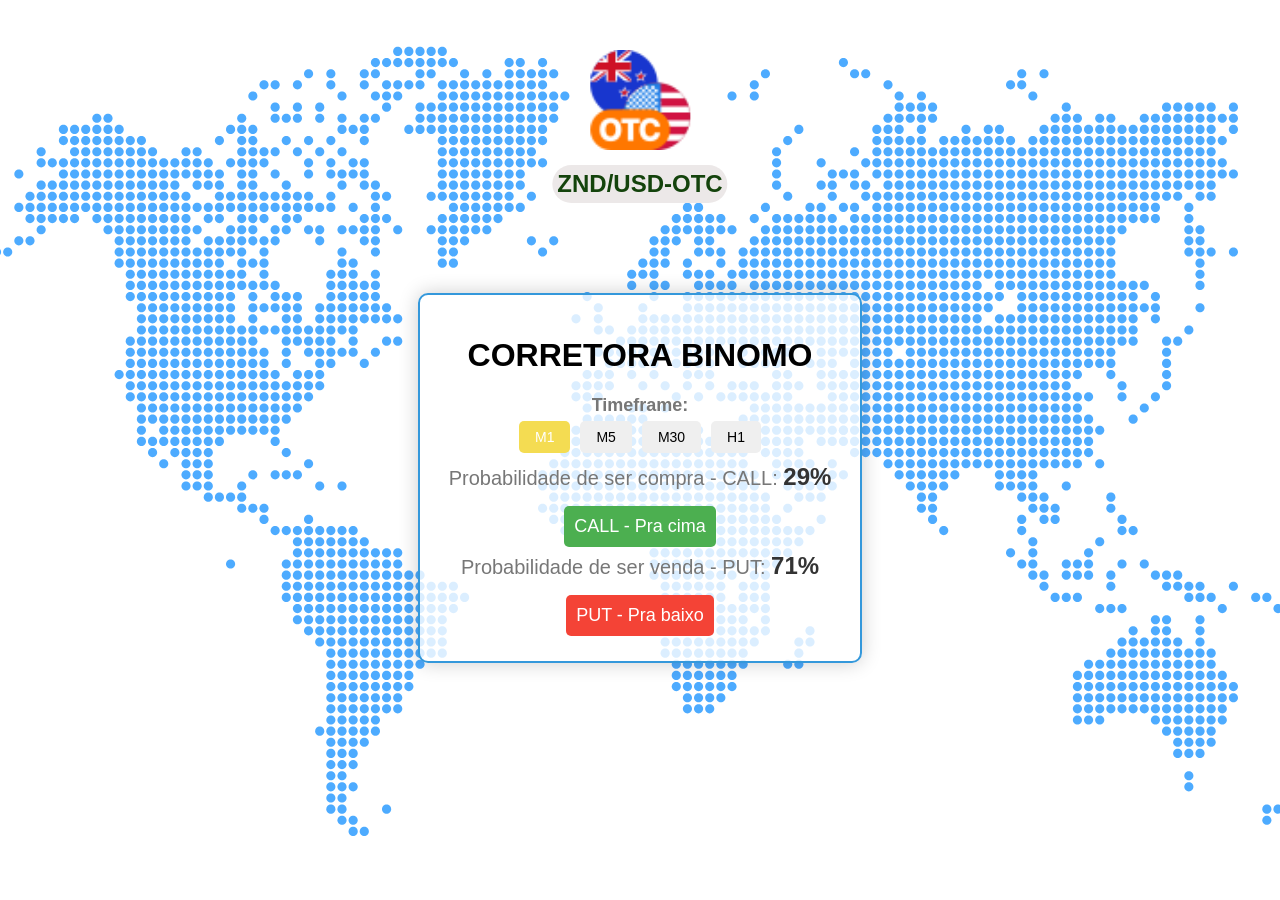
<file: binomo.html>
<!DOCTYPE html>
<html lang="en">
<head>

    <audio id="audioPlayer" style="display: none">
        <source src="binomo.mp3" type="audio/mp3">
        Seu navegador não suporta o elemento de áudio.
    </audio>

    <audio id="attentionAudio" style="display: none">
        <source src="atencao.mp3" type="audio/mp3">
        Seu navegador não suporta o elemento de áudio.
    </audio>


    <!-- Script para reproduzir o áudio ao carregar a página -->
    <script>
        window.addEventListener('DOMContentLoaded', function () {
            var audioPlayer = document.getElementById('audioPlayer');
            audioPlayer.play();
        });
    </script>
    <meta charset="UTF-8">
    <meta name="viewport" content="width=device-width, initial-scale=1.0">
    <title>BINOMO</title>
    <style>

        body {
            font-family: 'Arial', sans-serif;
            display: flex;
            flex-direction: column;
            align-items: center;
            justify-content: center;
            height: 100vh;
            margin: 0;
            background: url('worldmap.svg') center center no-repeat;
            background-size: cover;
            position: relative;
        }
        
        #info-container {
            position: absolute;
            top: 50px; /* Ajustado para cima */
            left: 50%;
            transform: translateX(-50%);
            text-align: center;
            color: #fff;
            font-size: 18px;
        }

        #info-container span {
            font-weight: bold;
            color: #f39c12;
        }

        #indicator {
            width: 400px;
            padding: 20px;
            background-color: rgba(255, 255, 255, 0.8);
            border-radius: 10px;
            box-shadow: 0 0 20px rgba(0, 0, 0, 0.2);
            text-align: center;
            margin-top: 20px;
            position: relative;
            overflow: hidden;
            border: 2px solid #3498db;
        }

        .border-animation {
            position: absolute;
            width: 0;
            height: 0;
            border: 2px solid transparent;
            animation: borderAnimate 2s infinite linear;
        }

        @keyframes borderAnimate {
            0% {
                border-color: #7fee35;
                top: -2px;
                left: -2px;
            }
            25% {
                border-color: #e74c3c;
                top: -2px;
                left: 100%;
            }
            50% {
                border-color: #7fee35;
                top: 100%;
                left: 100%;
            }
            75% {
                border-color: #e74c3c;
                top: 100%;
                left: -2px;
            }
            100% {
                border-color: #3498db;
                top: -2px;
                left: -2px;
            }
        }

        #asset-image {
            width: 100px; /* Ajuste o tamanho da imagem conforme necessário */
            height: 100px; /* Ajuste o tamanho da imagem conforme necessário */
            margin-bottom: 10px;
        }

        #asset-name-container {
            background-color: rgb(236, 232, 232); /* Plano de fundo branco */
            padding: 5px; /* Espaçamento interno */
            border-radius: 35px; /* Borda arredondada */
            margin-bottom: 40px; /* Espaçamento inferior */
        }

        #asset-name {
            font-size: 24px;
            font-weight: bold;
            color: #14430c; /* Cor do nome do ativo */
        }

        #timeframe-container {
            margin-top: 10px;
            margin-bottom: 10px;
        }

        #timeframe-title {
            font-size: 18px;
            font-weight: bold;
            color: #777;
            margin-bottom: 5px;
        }

        #timeframe-buttons {
            display: flex;
            justify-content: center;
        }

        .timeframe-btn {
            padding: 8px 16px;
            margin: 0 5px;
            font-size: 14px;
            cursor: pointer;
            border: none;
            border-radius: 5px;
            transition: background-color 0.3s ease;
        }

        .timeframe-btn:hover {
            background-color: #d1df0e;
            color: white;
        }

        .selected-timeframe {
            background-color: #f4dc52;
            color: white;
        }

        #buy-chance, #sell-chance {
            font-size: 20px;
            margin-bottom: 10px;
            color: #777;
        }

        #buy-percentage, #sell-percentage {
            font-size: 24px;
            font-weight: bold;
            color: #333;
        }

        #buy-btn, #sell-btn {
            padding: 10px;
            margin: 5px;
            font-size: 18px;
            cursor: pointer;
            border: none;
            border-radius: 5px;
            transition: background-color 0.3s ease;
        }

        #buy-btn {
            background-color: #4caf50;
            color: white;
        }

        #buy-btn:hover {
            background-color: #45a049;
        }

        #sell-btn {
            background-color: #f44336;
            color: white;
        }

        #sell-btn:hover {
            background-color: #d32f2f;
        }
    </style>
</head>
<body>  
    <br> <!-- Adiciona uma quebra de linha -->
    <br> <!-- Adiciona uma quebra de linha -->
    <div id="info-container">
        <div id="asset-image-container"><img id="asset-image" src="" alt="Asset Image"></div>
        <div id="asset-name-container"><div id="asset-name"></div></div>
        <br> <!-- Adiciona uma quebra de linha -->
        <br> <!-- Adiciona uma quebra de linha -->
    </div>
    <div id="indicator">
        <div class="border-animation"></div>
        <div id="timeframe-container">
            <h1>CORRETORA BINOMO</h1>
            <div id="timeframe-title">Timeframe:</div>
            <div id="timeframe-buttons">
                <button class="timeframe-btn selected-timeframe" onclick="changeTimeframe('M1')">M1</button>
                <button class="timeframe-btn" onclick="changeTimeframe('M5')">M5</button>
                <button class="timeframe-btn" onclick="changeTimeframe('M30')">M30</button>
                <button class="timeframe-btn" onclick="changeTimeframe('H1')">H1</button>
            </div>
        </div>
        <div id="buy-chance">Probabilidade de ser compra - CALL: <span id="buy-percentage">70%</span></div>
        <button id="buy-btn">CALL - Pra cima</button>
        <div id="sell-chance">Probabilidade de ser venda - PUT: <span id="sell-percentage">30%</span></div>
        <button id="sell-btn">PUT - Pra baixo</button>
    </div>
       
    <script>
        function shouldShowOTC() {
            var currentTime = new Date();
            var dayOfWeek = currentTime.getDay(); // 0 é Domingo, 6 é Sábado
            var currentHour = currentTime.getHours();

            return (dayOfWeek >= 1 && dayOfWeek <= 5 && ((currentHour >= 16 && currentHour <= 23) || (currentHour >= 0 && currentHour < 2))) || dayOfWeek === 0 || dayOfWeek === 6;
        }

        function getRandomAsset() {
            const assets = ["EUR/GBP", "EUR/USD", "GBP/JPY","USD/JPY","AUD/CAD","ZND/USD","GBP/USD","USD/CHF","EUR/JPY"];
            const randomIndex = Math.floor(Math.random() * assets.length);
            return assets[randomIndex];
        }

        function updateAsset() {
            function changeAsset() {
                const currentAsset = shouldShowOTC() ? getRandomAsset() + "-OTC" : getRandomAsset();

                // Obtém o nome da imagem a partir do nome do ativo
                const assetImageName = currentAsset.replace("/", "") + ".png";

                // Define o caminho da imagem
                const assetImagePath = assetImageName;

                // Atualiza a imagem do ativo
                document.getElementById('asset-image').src = assetImagePath;

                // Atualiza o nome do ativo
                document.getElementById('asset-name').innerText = currentAsset;

                setTimeout(changeAsset, 31000); // Muda o par de moedas a cada 30 segundos
            }

            changeAsset();
        }

        function updateData() {
            const buyPercentage = Math.floor(Math.random() * 100);
            const sellPercentage = 100 - buyPercentage;

            document.getElementById('buy-percentage').innerText = `${buyPercentage}%`;
            document.getElementById('sell-percentage').innerText = `${sellPercentage}%`;

            // Adiciona a verificação se a porcentagem é maior ou igual a 90%
            if (buyPercentage >= 90 || sellPercentage >= 90) {
                var audioPlayer = document.getElementById('audioPlayer');
                audioPlayer.play();
            }

            setTimeout(updateData, 31000); // Atualiza as porcentagens a cada 31 segundos
        }
        
        function updateData() {
            const buyPercentage = Math.floor(Math.random() * 100);
            const sellPercentage = 100 - buyPercentage;

            document.getElementById('buy-percentage').innerText = `${buyPercentage}%`;
            document.getElementById('sell-percentage').innerText = `${sellPercentage}%`;

            setTimeout(updateData, 31000); // Atualiza as porcentagens a cada 10 segundos
        }

        function showNotification(selectedTimeframe) {
            if (!("Notification" in window)) {
                alert("Este navegador não suporta notificações desktop");
            } else if (Notification.permission === "granted") {
                const notification = new Notification(`Você selecionou sinais para ${selectedTimeframe}.`);
            } else if (Notification.permission !== "denied") {
                Notification.requestPermission().then(permission => {
                    if (permission === "granted") {
                        const notification = new Notification(`Você selecionou sinais para ${selectedTimeframe}.`);
                    }
                });
            }
        }

            

            function changeTimeframe(timeframe) {
            // Adiciona ou remove a classe de seleção ao botão do timeframe escolhido
            const selectedBtn = document.querySelector(`.timeframe-btn[data-timeframe="${timeframe}"]`);
            if (selectedBtn) {
                selectedBtn.classList.toggle('selected-timeframe');
            }

            // Atualiza o timeframe no texto
            document.getElementById('selected-timeframe').innerText = timeframe;

            // Exibe a notificação
            showNotification(timeframe);
        }
            updateData();
            updateAsset();

            document.getElementById('buy-btn').addEventListener('click', () => {
    window.location.href = 'https://binomo.com/pt-pt';
});

document.getElementById('sell-btn').addEventListener('click', () => {
    window.location.href = 'https://binomo.com/pt-pt';
});
    </script>
</body>
</html>
</file>
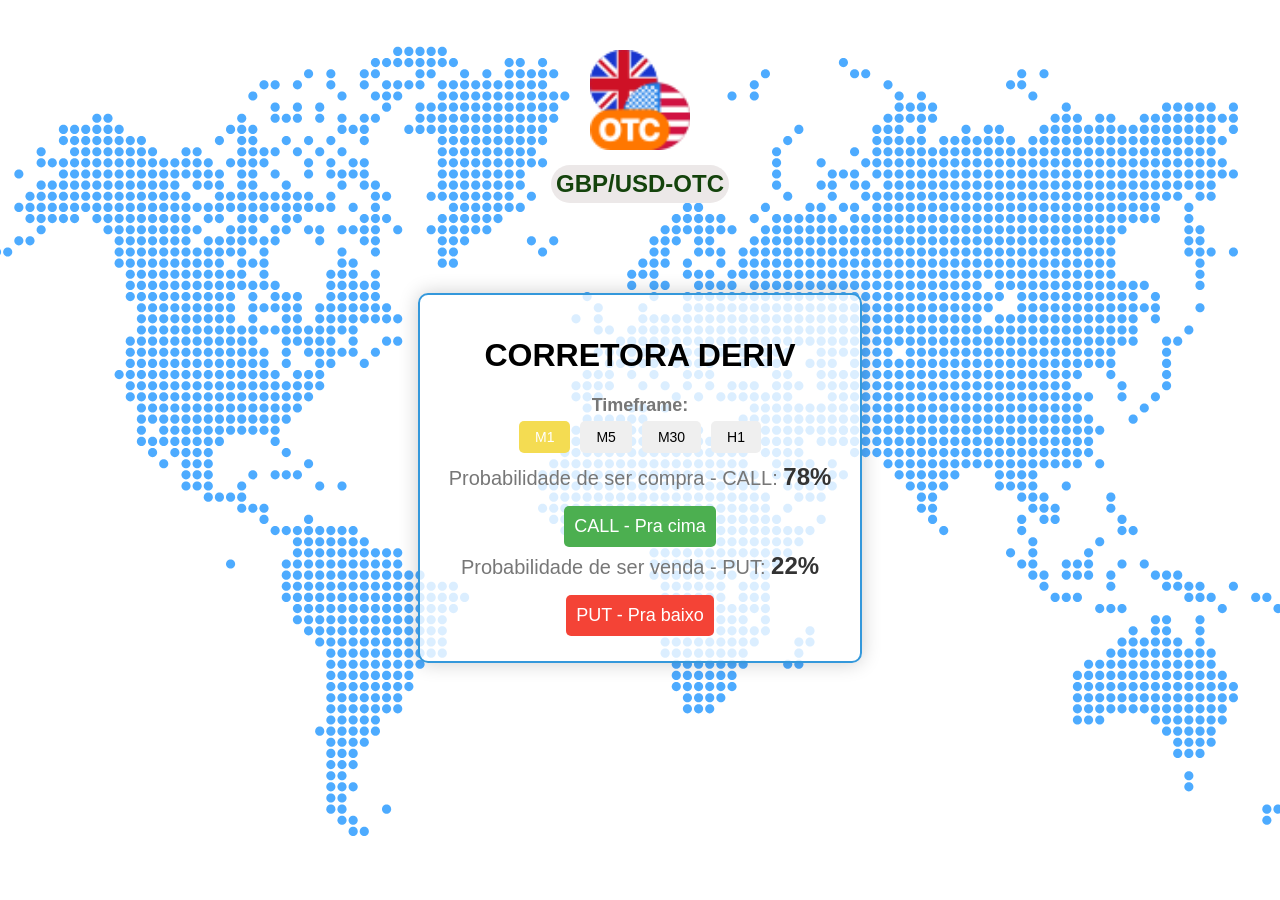
<file: deriv.html>
<!DOCTYPE html>
<html lang="en">
<head>

    <audio id="audioPlayer" style="display: none">
        <source src="deriv.mp3" type="audio/mp3">
        Seu navegador não suporta o elemento de áudio.
    </audio>

    <audio id="attentionAudio" style="display: none">
        <source src="atencao.mp3" type="audio/mp3">
        Seu navegador não suporta o elemento de áudio.
    </audio>


    <!-- Script para reproduzir o áudio ao carregar a página -->
    <script>
        window.addEventListener('DOMContentLoaded', function () {
            var audioPlayer = document.getElementById('audioPlayer');
            audioPlayer.play();
        });
    </script>
    <meta charset="UTF-8">
    <meta name="viewport" content="width=device-width, initial-scale=1.0">
    <title>DERIV</title>
    <style>

        body {
            font-family: 'Arial', sans-serif;
            display: flex;
            flex-direction: column;
            align-items: center;
            justify-content: center;
            height: 100vh;
            margin: 0;
            background: url('worldmap.svg') center center no-repeat;
            background-size: cover;
            position: relative;
        }
        
        #info-container {
            position: absolute;
            top: 50px; /* Ajustado para cima */
            left: 50%;
            transform: translateX(-50%);
            text-align: center;
            color: #fff;
            font-size: 18px;
        }

        #info-container span {
            font-weight: bold;
            color: #f39c12;
        }

        #indicator {
            width: 400px;
            padding: 20px;
            background-color: rgba(255, 255, 255, 0.8);
            border-radius: 10px;
            box-shadow: 0 0 20px rgba(0, 0, 0, 0.2);
            text-align: center;
            margin-top: 20px;
            position: relative;
            overflow: hidden;
            border: 2px solid #3498db;
        }

        .border-animation {
            position: absolute;
            width: 0;
            height: 0;
            border: 2px solid transparent;
            animation: borderAnimate 2s infinite linear;
        }

        @keyframes borderAnimate {
            0% {
                border-color: #7fee35;
                top: -2px;
                left: -2px;
            }
            25% {
                border-color: #e74c3c;
                top: -2px;
                left: 100%;
            }
            50% {
                border-color: #7fee35;
                top: 100%;
                left: 100%;
            }
            75% {
                border-color: #e74c3c;
                top: 100%;
                left: -2px;
            }
            100% {
                border-color: #3498db;
                top: -2px;
                left: -2px;
            }
        }

        #asset-image {
            width: 100px; /* Ajuste o tamanho da imagem conforme necessário */
            height: 100px; /* Ajuste o tamanho da imagem conforme necessário */
            margin-bottom: 10px;
        }

        #asset-name-container {
            background-color: rgb(236, 232, 232); /* Plano de fundo branco */
            padding: 5px; /* Espaçamento interno */
            border-radius: 35px; /* Borda arredondada */
            margin-bottom: 40px; /* Espaçamento inferior */
        }

        #asset-name {
            font-size: 24px;
            font-weight: bold;
            color: #14430c; /* Cor do nome do ativo */
        }

        #timeframe-container {
            margin-top: 10px;
            margin-bottom: 10px;
        }

        #timeframe-title {
            font-size: 18px;
            font-weight: bold;
            color: #777;
            margin-bottom: 5px;
        }

        #timeframe-buttons {
            display: flex;
            justify-content: center;
        }

        .timeframe-btn {
            padding: 8px 16px;
            margin: 0 5px;
            font-size: 14px;
            cursor: pointer;
            border: none;
            border-radius: 5px;
            transition: background-color 0.3s ease;
        }

        .timeframe-btn:hover {
            background-color: #d1df0e;
            color: white;
        }

        .selected-timeframe {
            background-color: #f4dc52;
            color: white;
        }

        #buy-chance, #sell-chance {
            font-size: 20px;
            margin-bottom: 10px;
            color: #777;
        }

        #buy-percentage, #sell-percentage {
            font-size: 24px;
            font-weight: bold;
            color: #333;
        }

        #buy-btn, #sell-btn {
            padding: 10px;
            margin: 5px;
            font-size: 18px;
            cursor: pointer;
            border: none;
            border-radius: 5px;
            transition: background-color 0.3s ease;
        }

        #buy-btn {
            background-color: #4caf50;
            color: white;
        }

        #buy-btn:hover {
            background-color: #45a049;
        }

        #sell-btn {
            background-color: #f44336;
            color: white;
        }

        #sell-btn:hover {
            background-color: #d32f2f;
        }
    </style>
</head>
<body>  
    <br> <!-- Adiciona uma quebra de linha -->
    <br> <!-- Adiciona uma quebra de linha -->
    <div id="info-container">
        <div id="asset-image-container"><img id="asset-image" src="" alt="Asset Image"></div>
        <div id="asset-name-container"><div id="asset-name"></div></div>
        <br> <!-- Adiciona uma quebra de linha -->
        <br> <!-- Adiciona uma quebra de linha -->
    </div>
    <div id="indicator">
        <div class="border-animation"></div>
        <div id="timeframe-container">
            <h1>CORRETORA DERIV</h1>
            <div id="timeframe-title">Timeframe:</div>
            <div id="timeframe-buttons">
                <button class="timeframe-btn selected-timeframe" onclick="changeTimeframe('M1')">M1</button>
                <button class="timeframe-btn" onclick="changeTimeframe('M5')">M5</button>
                <button class="timeframe-btn" onclick="changeTimeframe('M30')">M30</button>
                <button class="timeframe-btn" onclick="changeTimeframe('H1')">H1</button>
            </div>
        </div>
        <div id="buy-chance">Probabilidade de ser compra - CALL: <span id="buy-percentage">70%</span></div>
        <button id="buy-btn">CALL - Pra cima</button>
        <div id="sell-chance">Probabilidade de ser venda - PUT: <span id="sell-percentage">30%</span></div>
        <button id="sell-btn">PUT - Pra baixo</button>
    </div>
       
    <script>
        function shouldShowOTC() {
            var currentTime = new Date();
            var dayOfWeek = currentTime.getDay(); // 0 é Domingo, 6 é Sábado
            var currentHour = currentTime.getHours();

            return (dayOfWeek >= 1 && dayOfWeek <= 5 && ((currentHour >= 16 && currentHour <= 23) || (currentHour >= 0 && currentHour < 2))) || dayOfWeek === 0 || dayOfWeek === 6;
        }

        function getRandomAsset() {
            const assets = ["EUR/GBP", "EUR/USD", "GBP/JPY","USD/JPY","AUD/CAD","ZND/USD","GBP/USD","USD/CHF","EUR/JPY"];
            const randomIndex = Math.floor(Math.random() * assets.length);
            return assets[randomIndex];
        }

        function updateAsset() {
            function changeAsset() {
                const currentAsset = shouldShowOTC() ? getRandomAsset() + "-OTC" : getRandomAsset();

                // Obtém o nome da imagem a partir do nome do ativo
                const assetImageName = currentAsset.replace("/", "") + ".png";

                // Define o caminho da imagem
                const assetImagePath = assetImageName;

                // Atualiza a imagem do ativo
                document.getElementById('asset-image').src = assetImagePath;

                // Atualiza o nome do ativo
                document.getElementById('asset-name').innerText = currentAsset;

                setTimeout(changeAsset, 31000); // Muda o par de moedas a cada 30 segundos
            }

            changeAsset();
        }

        function updateData() {
            const buyPercentage = Math.floor(Math.random() * 100);
            const sellPercentage = 100 - buyPercentage;

            document.getElementById('buy-percentage').innerText = `${buyPercentage}%`;
            document.getElementById('sell-percentage').innerText = `${sellPercentage}%`;

            // Adiciona a verificação se a porcentagem é maior ou igual a 90%
            if (buyPercentage >= 90 || sellPercentage >= 90) {
                var audioPlayer = document.getElementById('audioPlayer');
                audioPlayer.play();
            }

            setTimeout(updateData, 31000); // Atualiza as porcentagens a cada 31 segundos
        }
        
        function updateData() {
            const buyPercentage = Math.floor(Math.random() * 100);
            const sellPercentage = 100 - buyPercentage;

            document.getElementById('buy-percentage').innerText = `${buyPercentage}%`;
            document.getElementById('sell-percentage').innerText = `${sellPercentage}%`;

            setTimeout(updateData, 31000); // Atualiza as porcentagens a cada 10 segundos
        }

        function showNotification(selectedTimeframe) {
            if (!("Notification" in window)) {
                alert("Este navegador não suporta notificações desktop");
            } else if (Notification.permission === "granted") {
                const notification = new Notification(`Você selecionou sinais para ${selectedTimeframe}.`);
            } else if (Notification.permission !== "denied") {
                Notification.requestPermission().then(permission => {
                    if (permission === "granted") {
                        const notification = new Notification(`Você selecionou sinais para ${selectedTimeframe}.`);
                    }
                });
            }
        }

            

            function changeTimeframe(timeframe) {
            // Adiciona ou remove a classe de seleção ao botão do timeframe escolhido
            const selectedBtn = document.querySelector(`.timeframe-btn[data-timeframe="${timeframe}"]`);
            if (selectedBtn) {
                selectedBtn.classList.toggle('selected-timeframe');
            }

            // Atualiza o timeframe no texto
            document.getElementById('selected-timeframe').innerText = timeframe;

            // Exibe a notificação
            showNotification(timeframe);
        }
            updateData();
            updateAsset();

            document.getElementById('buy-btn').addEventListener('click', () => {
    window.location.href = 'https://oauth.deriv.com/oauth2/authorize?app_id=16929&l=';
});

document.getElementById('sell-btn').addEventListener('click', () => {
    window.location.href = 'https://oauth.deriv.com/oauth2/authorize?app_id=16929&l=';
});
    </script>
</body>
</html>
</file>
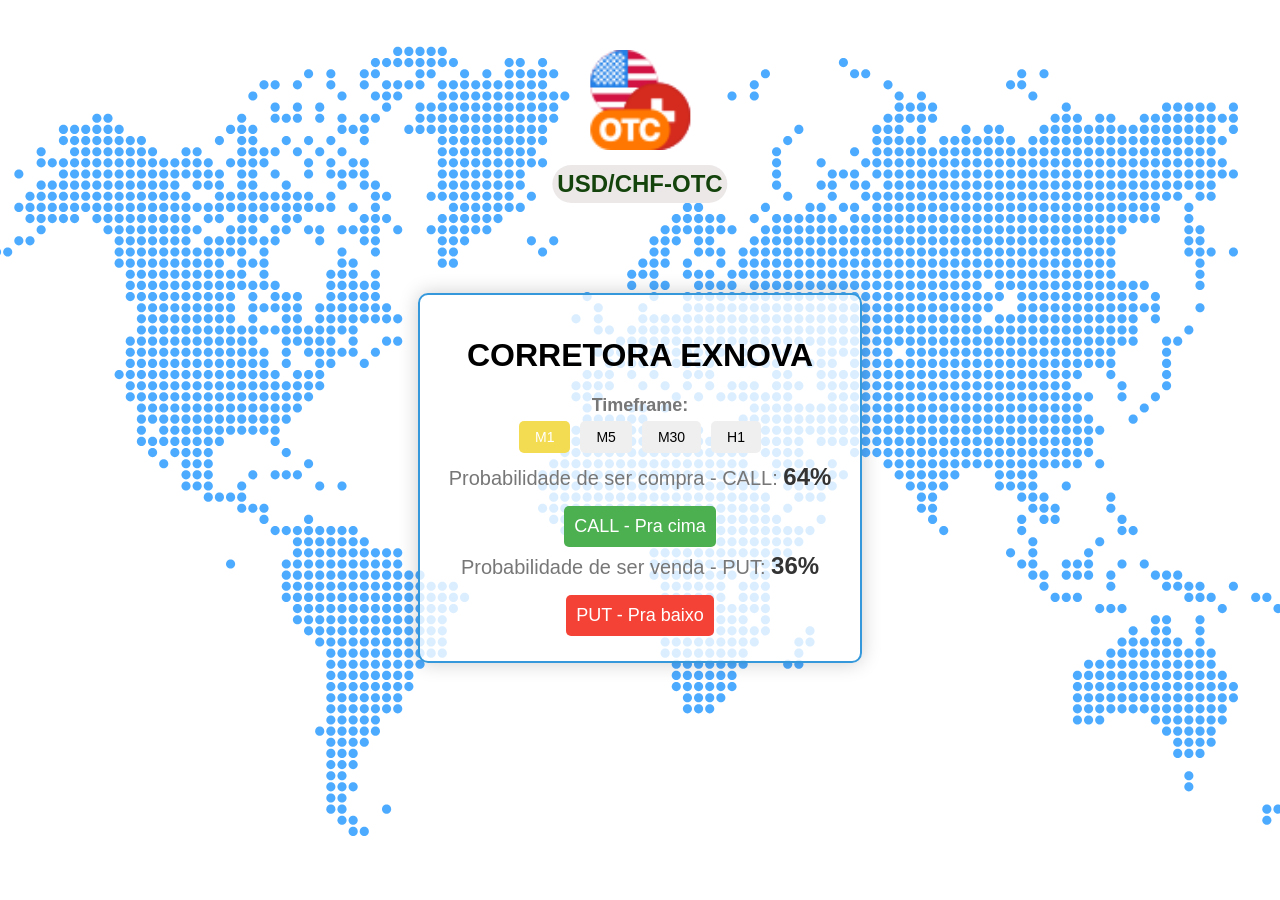
<file: exnova.html>
<!DOCTYPE html>
<html lang="en">
<head>

    <audio id="audioPlayer" style="display: none">
        <source src="exnova.mp3" type="audio/mp3">
        Seu navegador não suporta o elemento de áudio.
    </audio>

    <audio id="attentionAudio" style="display: none">
        <source src="atencao.mp3" type="audio/mp3">
        Seu navegador não suporta o elemento de áudio.
    </audio>


    <!-- Script para reproduzir o áudio ao carregar a página -->
    <script>
        window.addEventListener('DOMContentLoaded', function () {
            var audioPlayer = document.getElementById('audioPlayer');
            audioPlayer.play();
        });
    </script>
    <meta charset="UTF-8">
    <meta name="viewport" content="width=device-width, initial-scale=1.0">
    <title>EXNOVA</title>
    <style>

        body {
            font-family: 'Arial', sans-serif;
            display: flex;
            flex-direction: column;
            align-items: center;
            justify-content: center;
            height: 100vh;
            margin: 0;
            background: url('worldmap.svg') center center no-repeat;
            background-size: cover;
            position: relative;
        }
        
        #info-container {
            position: absolute;
            top: 50px; /* Ajustado para cima */
            left: 50%;
            transform: translateX(-50%);
            text-align: center;
            color: #fff;
            font-size: 18px;
        }

        #info-container span {
            font-weight: bold;
            color: #f39c12;
        }

        #indicator {
            width: 400px;
            padding: 20px;
            background-color: rgba(255, 255, 255, 0.8);
            border-radius: 10px;
            box-shadow: 0 0 20px rgba(0, 0, 0, 0.2);
            text-align: center;
            margin-top: 20px;
            position: relative;
            overflow: hidden;
            border: 2px solid #3498db;
        }

        .border-animation {
            position: absolute;
            width: 0;
            height: 0;
            border: 2px solid transparent;
            animation: borderAnimate 2s infinite linear;
        }

        @keyframes borderAnimate {
            0% {
                border-color: #7fee35;
                top: -2px;
                left: -2px;
            }
            25% {
                border-color: #e74c3c;
                top: -2px;
                left: 100%;
            }
            50% {
                border-color: #7fee35;
                top: 100%;
                left: 100%;
            }
            75% {
                border-color: #e74c3c;
                top: 100%;
                left: -2px;
            }
            100% {
                border-color: #3498db;
                top: -2px;
                left: -2px;
            }
        }

        #asset-image {
            width: 100px; /* Ajuste o tamanho da imagem conforme necessário */
            height: 100px; /* Ajuste o tamanho da imagem conforme necessário */
            margin-bottom: 10px;
        }

        #asset-name-container {
            background-color: rgb(236, 232, 232); /* Plano de fundo branco */
            padding: 5px; /* Espaçamento interno */
            border-radius: 35px; /* Borda arredondada */
            margin-bottom: 40px; /* Espaçamento inferior */
        }

        #asset-name {
            font-size: 24px;
            font-weight: bold;
            color: #14430c; /* Cor do nome do ativo */
        }

        #timeframe-container {
            margin-top: 10px;
            margin-bottom: 10px;
        }

        #timeframe-title {
            font-size: 18px;
            font-weight: bold;
            color: #777;
            margin-bottom: 5px;
        }

        #timeframe-buttons {
            display: flex;
            justify-content: center;
        }

        .timeframe-btn {
            padding: 8px 16px;
            margin: 0 5px;
            font-size: 14px;
            cursor: pointer;
            border: none;
            border-radius: 5px;
            transition: background-color 0.3s ease;
        }

        .timeframe-btn:hover {
            background-color: #d1df0e;
            color: white;
        }

        .selected-timeframe {
            background-color: #f4dc52;
            color: white;
        }

        #buy-chance, #sell-chance {
            font-size: 20px;
            margin-bottom: 10px;
            color: #777;
        }

        #buy-percentage, #sell-percentage {
            font-size: 24px;
            font-weight: bold;
            color: #333;
        }

        #buy-btn, #sell-btn {
            padding: 10px;
            margin: 5px;
            font-size: 18px;
            cursor: pointer;
            border: none;
            border-radius: 5px;
            transition: background-color 0.3s ease;
        }

        #buy-btn {
            background-color: #4caf50;
            color: white;
        }

        #buy-btn:hover {
            background-color: #45a049;
        }

        #sell-btn {
            background-color: #f44336;
            color: white;
        }

        #sell-btn:hover {
            background-color: #d32f2f;
        }
    </style>
</head>
<body>  
    <br> <!-- Adiciona uma quebra de linha -->
    <br> <!-- Adiciona uma quebra de linha -->
    <div id="info-container">
        <div id="asset-image-container"><img id="asset-image" src="" alt="Asset Image"></div>
        <div id="asset-name-container"><div id="asset-name"></div></div>
        <br> <!-- Adiciona uma quebra de linha -->
        <br> <!-- Adiciona uma quebra de linha -->
    </div>
    <div id="indicator">
        <div class="border-animation"></div>
        <div id="timeframe-container">
            <h1>CORRETORA EXNOVA</h1>
            <div id="timeframe-title">Timeframe:</div>
            <div id="timeframe-buttons">
                <button class="timeframe-btn selected-timeframe" onclick="changeTimeframe('M1')">M1</button>
                <button class="timeframe-btn" onclick="changeTimeframe('M5')">M5</button>
                <button class="timeframe-btn" onclick="changeTimeframe('M30')">M30</button>
                <button class="timeframe-btn" onclick="changeTimeframe('H1')">H1</button>
            </div>
        </div>
        <div id="buy-chance">Probabilidade de ser compra - CALL: <span id="buy-percentage">70%</span></div>
        <button id="buy-btn">CALL - Pra cima</button>
        <div id="sell-chance">Probabilidade de ser venda - PUT: <span id="sell-percentage">30%</span></div>
        <button id="sell-btn">PUT - Pra baixo</button>
    </div>
       
    <script>
        function shouldShowOTC() {
            var currentTime = new Date();
            var dayOfWeek = currentTime.getDay(); // 0 é Domingo, 6 é Sábado
            var currentHour = currentTime.getHours();

            return (dayOfWeek >= 1 && dayOfWeek <= 5 && ((currentHour >= 16 && currentHour <= 23) || (currentHour >= 0 && currentHour < 2))) || dayOfWeek === 0 || dayOfWeek === 6;
        }

        function getRandomAsset() {
            const assets = ["EUR/GBP", "EUR/USD", "GBP/JPY","USD/JPY","AUD/CAD","ZND/USD","GBP/USD","USD/CHF","EUR/JPY"];
            const randomIndex = Math.floor(Math.random() * assets.length);
            return assets[randomIndex];
        }

        function updateAsset() {
            function changeAsset() {
                const currentAsset = shouldShowOTC() ? getRandomAsset() + "-OTC" : getRandomAsset();

                // Obtém o nome da imagem a partir do nome do ativo
                const assetImageName = currentAsset.replace("/", "") + ".png";

                // Define o caminho da imagem
                const assetImagePath = assetImageName;

                // Atualiza a imagem do ativo
                document.getElementById('asset-image').src = assetImagePath;

                // Atualiza o nome do ativo
                document.getElementById('asset-name').innerText = currentAsset;

                setTimeout(changeAsset, 31000); // Muda o par de moedas a cada 30 segundos
            }

            changeAsset();
        }

        function updateData() {
            const buyPercentage = Math.floor(Math.random() * 100);
            const sellPercentage = 100 - buyPercentage;

            document.getElementById('buy-percentage').innerText = `${buyPercentage}%`;
            document.getElementById('sell-percentage').innerText = `${sellPercentage}%`;

            // Adiciona a verificação se a porcentagem é maior ou igual a 90%
            if (buyPercentage >= 90 || sellPercentage >= 90) {
                var audioPlayer = document.getElementById('audioPlayer');
                audioPlayer.play();
            }

            setTimeout(updateData, 31000); // Atualiza as porcentagens a cada 31 segundos
        }
        
        function updateData() {
            const buyPercentage = Math.floor(Math.random() * 100);
            const sellPercentage = 100 - buyPercentage;

            document.getElementById('buy-percentage').innerText = `${buyPercentage}%`;
            document.getElementById('sell-percentage').innerText = `${sellPercentage}%`;

            setTimeout(updateData, 31000); // Atualiza as porcentagens a cada 10 segundos
        }

        function showNotification(selectedTimeframe) {
            if (!("Notification" in window)) {
                alert("Este navegador não suporta notificações desktop");
            } else if (Notification.permission === "granted") {
                const notification = new Notification(`Você selecionou sinais para ${selectedTimeframe}.`);
            } else if (Notification.permission !== "denied") {
                Notification.requestPermission().then(permission => {
                    if (permission === "granted") {
                        const notification = new Notification(`Você selecionou sinais para ${selectedTimeframe}.`);
                    }
                });
            }
        }

            

            function changeTimeframe(timeframe) {
            // Adiciona ou remove a classe de seleção ao botão do timeframe escolhido
            const selectedBtn = document.querySelector(`.timeframe-btn[data-timeframe="${timeframe}"]`);
            if (selectedBtn) {
                selectedBtn.classList.toggle('selected-timeframe');
            }

            // Atualiza o timeframe no texto
            document.getElementById('selected-timeframe').innerText = timeframe;

            // Exibe a notificação
            showNotification(timeframe);
        }
            updateData();
            updateAsset();

            document.getElementById('buy-btn').addEventListener('click', () => {
    window.location.href = 'https://trade.exnova.com/pt/login';
});

document.getElementById('sell-btn').addEventListener('click', () => {
    window.location.href = 'https://trade.exnova.com/pt/login';
});
    </script>
</body>
</html>
</file>
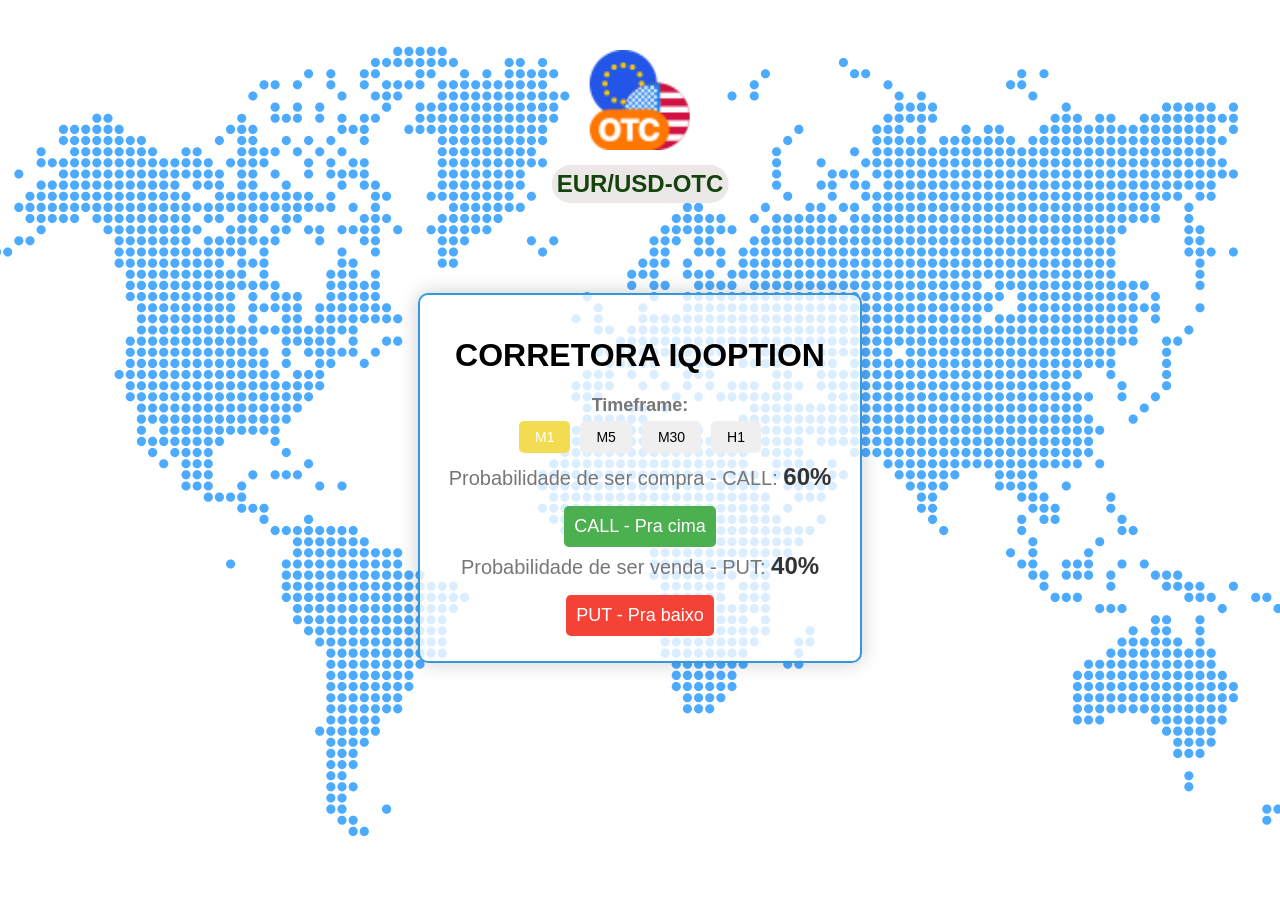
<file: iqoption.html>
<!DOCTYPE html>
<html lang="en">
<head>

    <audio id="audioPlayer" style="display: none">
        <source src="iqoption.mp3" type="audio/mp3">
        Seu navegador não suporta o elemento de áudio.
    </audio>

    <audio id="attentionAudio" style="display: none">
        <source src="atencao.mp3" type="audio/mp3">
        Seu navegador não suporta o elemento de áudio.
    </audio>


    <!-- Script para reproduzir o áudio ao carregar a página -->
    <script>
        window.addEventListener('DOMContentLoaded', function () {
            var audioPlayer = document.getElementById('audioPlayer');
            audioPlayer.play();
        });
    </script>
    <meta charset="UTF-8">
    <meta name="viewport" content="width=device-width, initial-scale=1.0">
    <title>IQOPTION</title>
    <style>

        body {
            font-family: 'Arial', sans-serif;
            display: flex;
            flex-direction: column;
            align-items: center;
            justify-content: center;
            height: 100vh;
            margin: 0;
            background: url('worldmap.svg') center center no-repeat;
            background-size: cover;
            position: relative;
        }
        
        #info-container {
            position: absolute;
            top: 50px; /* Ajustado para cima */
            left: 50%;
            transform: translateX(-50%);
            text-align: center;
            color: #fff;
            font-size: 18px;
        }

        #info-container span {
            font-weight: bold;
            color: #f39c12;
        }

        #indicator {
            width: 400px;
            padding: 20px;
            background-color: rgba(255, 255, 255, 0.8);
            border-radius: 10px;
            box-shadow: 0 0 20px rgba(0, 0, 0, 0.2);
            text-align: center;
            margin-top: 20px;
            position: relative;
            overflow: hidden;
            border: 2px solid #3498db;
        }

        .border-animation {
            position: absolute;
            width: 0;
            height: 0;
            border: 2px solid transparent;
            animation: borderAnimate 2s infinite linear;
        }

        @keyframes borderAnimate {
            0% {
                border-color: #7fee35;
                top: -2px;
                left: -2px;
            }
            25% {
                border-color: #e74c3c;
                top: -2px;
                left: 100%;
            }
            50% {
                border-color: #7fee35;
                top: 100%;
                left: 100%;
            }
            75% {
                border-color: #e74c3c;
                top: 100%;
                left: -2px;
            }
            100% {
                border-color: #3498db;
                top: -2px;
                left: -2px;
            }
        }

        #asset-image {
            width: 100px; /* Ajuste o tamanho da imagem conforme necessário */
            height: 100px; /* Ajuste o tamanho da imagem conforme necessário */
            margin-bottom: 10px;
        }

        #asset-name-container {
            background-color: rgb(236, 232, 232); /* Plano de fundo branco */
            padding: 5px; /* Espaçamento interno */
            border-radius: 35px; /* Borda arredondada */
            margin-bottom: 40px; /* Espaçamento inferior */
        }

        #asset-name {
            font-size: 24px;
            font-weight: bold;
            color: #14430c; /* Cor do nome do ativo */
        }

        #timeframe-container {
            margin-top: 10px;
            margin-bottom: 10px;
        }

        #timeframe-title {
            font-size: 18px;
            font-weight: bold;
            color: #777;
            margin-bottom: 5px;
        }

        #timeframe-buttons {
            display: flex;
            justify-content: center;
        }

        .timeframe-btn {
            padding: 8px 16px;
            margin: 0 5px;
            font-size: 14px;
            cursor: pointer;
            border: none;
            border-radius: 5px;
            transition: background-color 0.3s ease;
        }

        .timeframe-btn:hover {
            background-color: #d1df0e;
            color: white;
        }

        .selected-timeframe {
            background-color: #f4dc52;
            color: white;
        }

        #buy-chance, #sell-chance {
            font-size: 20px;
            margin-bottom: 10px;
            color: #777;
        }

        #buy-percentage, #sell-percentage {
            font-size: 24px;
            font-weight: bold;
            color: #333;
        }

        #buy-btn, #sell-btn {
            padding: 10px;
            margin: 5px;
            font-size: 18px;
            cursor: pointer;
            border: none;
            border-radius: 5px;
            transition: background-color 0.3s ease;
        }

        #buy-btn {
            background-color: #4caf50;
            color: white;
        }

        #buy-btn:hover {
            background-color: #45a049;
        }

        #sell-btn {
            background-color: #f44336;
            color: white;
        }

        #sell-btn:hover {
            background-color: #d32f2f;
        }
    </style>
</head>
<body>  
    <br> <!-- Adiciona uma quebra de linha -->
    <br> <!-- Adiciona uma quebra de linha -->
    <div id="info-container">
        <div id="asset-image-container"><img id="asset-image" src="" alt="Asset Image"></div>
        <div id="asset-name-container"><div id="asset-name"></div></div>
        <br> <!-- Adiciona uma quebra de linha -->
        <br> <!-- Adiciona uma quebra de linha -->
    </div>
    <div id="indicator">
        <div class="border-animation"></div>
        <div id="timeframe-container">
            <h1>CORRETORA IQOPTION</h1>
            <div id="timeframe-title">Timeframe:</div>
            <div id="timeframe-buttons">
                <button class="timeframe-btn selected-timeframe" onclick="changeTimeframe('M1')">M1</button>
                <button class="timeframe-btn" onclick="changeTimeframe('M5')">M5</button>
                <button class="timeframe-btn" onclick="changeTimeframe('M30')">M30</button>
                <button class="timeframe-btn" onclick="changeTimeframe('H1')">H1</button>
            </div>
        </div>
        <div id="buy-chance">Probabilidade de ser compra - CALL: <span id="buy-percentage">70%</span></div>
        <button id="buy-btn">CALL - Pra cima</button>
        <div id="sell-chance">Probabilidade de ser venda - PUT: <span id="sell-percentage">30%</span></div>
        <button id="sell-btn">PUT - Pra baixo</button>
    </div>
       
    <script>
        function shouldShowOTC() {
            var currentTime = new Date();
            var dayOfWeek = currentTime.getDay(); // 0 é Domingo, 6 é Sábado
            var currentHour = currentTime.getHours();

            return (dayOfWeek >= 1 && dayOfWeek <= 5 && ((currentHour >= 16 && currentHour <= 23) || (currentHour >= 0 && currentHour < 2))) || dayOfWeek === 0 || dayOfWeek === 6;
        }

        function getRandomAsset() {
            const assets = ["EUR/GBP", "EUR/USD", "GBP/JPY","USD/JPY","AUD/CAD","ZND/USD","GBP/USD","USD/CHF","EUR/JPY"];
            const randomIndex = Math.floor(Math.random() * assets.length);
            return assets[randomIndex];
        }

        function updateAsset() {
            function changeAsset() {
                const currentAsset = shouldShowOTC() ? getRandomAsset() + "-OTC" : getRandomAsset();

                // Obtém o nome da imagem a partir do nome do ativo
                const assetImageName = currentAsset.replace("/", "") + ".png";

                // Define o caminho da imagem
                const assetImagePath = assetImageName;

                // Atualiza a imagem do ativo
                document.getElementById('asset-image').src = assetImagePath;

                // Atualiza o nome do ativo
                document.getElementById('asset-name').innerText = currentAsset;

                setTimeout(changeAsset, 31000); // Muda o par de moedas a cada 30 segundos
            }

            changeAsset();
        }

        function updateData() {
            const buyPercentage = Math.floor(Math.random() * 100);
            const sellPercentage = 100 - buyPercentage;

            document.getElementById('buy-percentage').innerText = `${buyPercentage}%`;
            document.getElementById('sell-percentage').innerText = `${sellPercentage}%`;

            // Adiciona a verificação se a porcentagem é maior ou igual a 90%
            if (buyPercentage >= 90 || sellPercentage >= 90) {
                var audioPlayer = document.getElementById('audioPlayer');
                audioPlayer.play();
            }

            setTimeout(updateData, 31000); // Atualiza as porcentagens a cada 31 segundos
        }
        
        function updateData() {
            const buyPercentage = Math.floor(Math.random() * 100);
            const sellPercentage = 100 - buyPercentage;

            document.getElementById('buy-percentage').innerText = `${buyPercentage}%`;
            document.getElementById('sell-percentage').innerText = `${sellPercentage}%`;

            setTimeout(updateData, 31000); // Atualiza as porcentagens a cada 10 segundos
        }

        function showNotification(selectedTimeframe) {
            if (!("Notification" in window)) {
                alert("Este navegador não suporta notificações desktop");
            } else if (Notification.permission === "granted") {
                const notification = new Notification(`Você selecionou sinais para ${selectedTimeframe}.`);
            } else if (Notification.permission !== "denied") {
                Notification.requestPermission().then(permission => {
                    if (permission === "granted") {
                        const notification = new Notification(`Você selecionou sinais para ${selectedTimeframe}.`);
                    }
                });
            }
        }

            

            function changeTimeframe(timeframe) {
            // Adiciona ou remove a classe de seleção ao botão do timeframe escolhido
            const selectedBtn = document.querySelector(`.timeframe-btn[data-timeframe="${timeframe}"]`);
            if (selectedBtn) {
                selectedBtn.classList.toggle('selected-timeframe');
            }

            // Atualiza o timeframe no texto
            document.getElementById('selected-timeframe').innerText = timeframe;

            // Exibe a notificação
            showNotification(timeframe);
        }
            updateData();
            updateAsset();

            document.getElementById('buy-btn').addEventListener('click', () => {
    window.location.href = 'https://iqoption.com/';
});

document.getElementById('sell-btn').addEventListener('click', () => {
    window.location.href = 'https://iqoption.com/';
});
    </script>
</body>
</html>
</file>
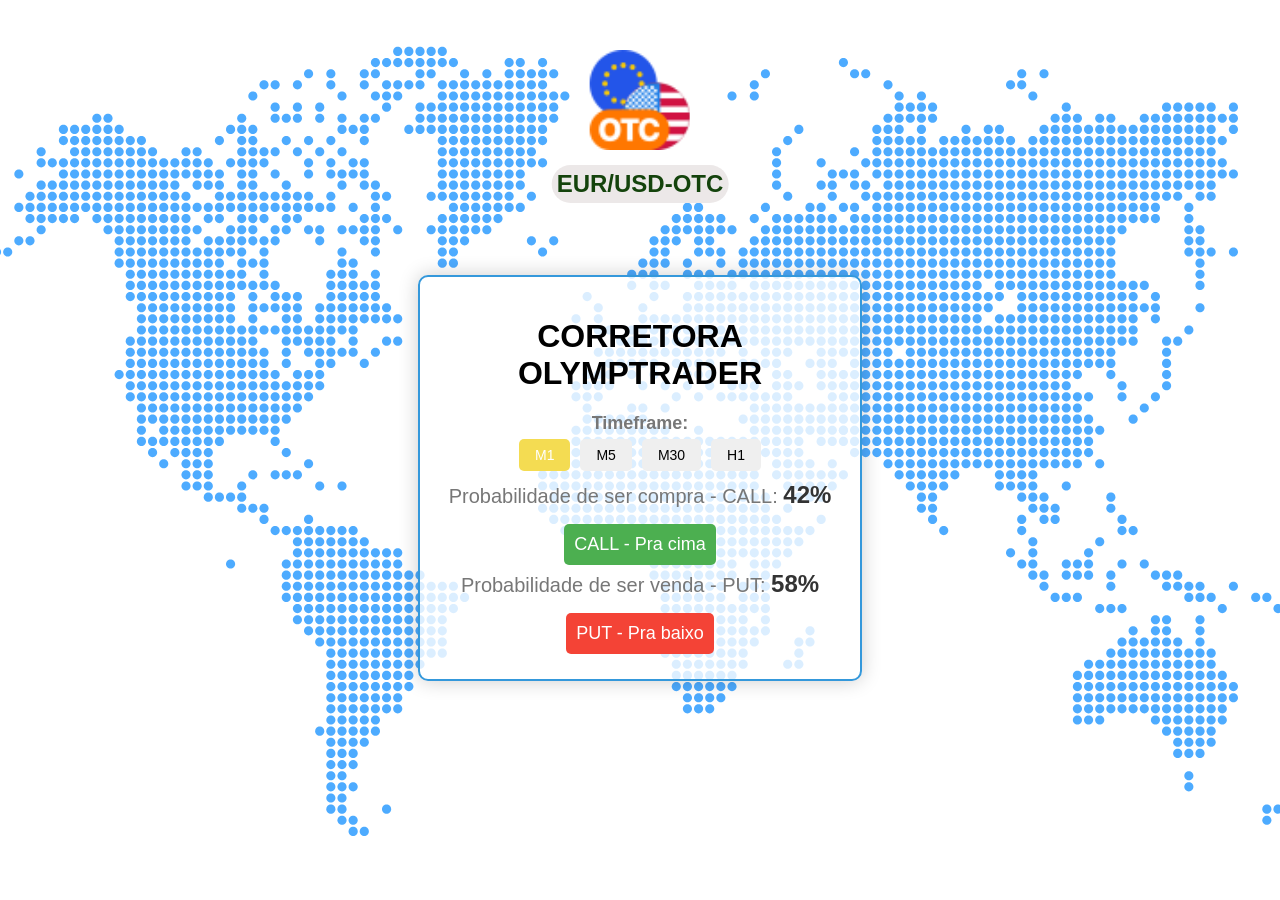
<file: olymptrader.html>
<!DOCTYPE html>
<html lang="en">
<head>

    <audio id="audioPlayer" style="display: none">
        <source src="olymptrader.mp3" type="audio/mp3">
        Seu navegador não suporta o elemento de áudio.
    </audio>

    <audio id="attentionAudio" style="display: none">
        <source src="atencao.mp3" type="audio/mp3">
        Seu navegador não suporta o elemento de áudio.
    </audio>


    <!-- Script para reproduzir o áudio ao carregar a página -->
    <script>
        window.addEventListener('DOMContentLoaded', function () {
            var audioPlayer = document.getElementById('audioPlayer');
            audioPlayer.play();
        });
    </script>
    <meta charset="UTF-8">
    <meta name="viewport" content="width=device-width, initial-scale=1.0">
    <title>OLYMPTRADER</title>
    <style>

        body {
            font-family: 'Arial', sans-serif;
            display: flex;
            flex-direction: column;
            align-items: center;
            justify-content: center;
            height: 100vh;
            margin: 0;
            background: url('worldmap.svg') center center no-repeat;
            background-size: cover;
            position: relative;
        }
        
        #info-container {
            position: absolute;
            top: 50px; /* Ajustado para cima */
            left: 50%;
            transform: translateX(-50%);
            text-align: center;
            color: #fff;
            font-size: 18px;
        }

        #info-container span {
            font-weight: bold;
            color: #f39c12;
        }

        #indicator {
            width: 400px;
            padding: 20px;
            background-color: rgba(255, 255, 255, 0.8);
            border-radius: 10px;
            box-shadow: 0 0 20px rgba(0, 0, 0, 0.2);
            text-align: center;
            margin-top: 20px;
            position: relative;
            overflow: hidden;
            border: 2px solid #3498db;
        }

        .border-animation {
            position: absolute;
            width: 0;
            height: 0;
            border: 2px solid transparent;
            animation: borderAnimate 2s infinite linear;
        }

        @keyframes borderAnimate {
            0% {
                border-color: #7fee35;
                top: -2px;
                left: -2px;
            }
            25% {
                border-color: #e74c3c;
                top: -2px;
                left: 100%;
            }
            50% {
                border-color: #7fee35;
                top: 100%;
                left: 100%;
            }
            75% {
                border-color: #e74c3c;
                top: 100%;
                left: -2px;
            }
            100% {
                border-color: #3498db;
                top: -2px;
                left: -2px;
            }
        }

        #asset-image {
            width: 100px; /* Ajuste o tamanho da imagem conforme necessário */
            height: 100px; /* Ajuste o tamanho da imagem conforme necessário */
            margin-bottom: 10px;
        }

        #asset-name-container {
            background-color: rgb(236, 232, 232); /* Plano de fundo branco */
            padding: 5px; /* Espaçamento interno */
            border-radius: 35px; /* Borda arredondada */
            margin-bottom: 40px; /* Espaçamento inferior */
        }

        #asset-name {
            font-size: 24px;
            font-weight: bold;
            color: #14430c; /* Cor do nome do ativo */
        }

        #timeframe-container {
            margin-top: 10px;
            margin-bottom: 10px;
        }

        #timeframe-title {
            font-size: 18px;
            font-weight: bold;
            color: #777;
            margin-bottom: 5px;
        }

        #timeframe-buttons {
            display: flex;
            justify-content: center;
        }

        .timeframe-btn {
            padding: 8px 16px;
            margin: 0 5px;
            font-size: 14px;
            cursor: pointer;
            border: none;
            border-radius: 5px;
            transition: background-color 0.3s ease;
        }

        .timeframe-btn:hover {
            background-color: #d1df0e;
            color: white;
        }

        .selected-timeframe {
            background-color: #f4dc52;
            color: white;
        }

        #buy-chance, #sell-chance {
            font-size: 20px;
            margin-bottom: 10px;
            color: #777;
        }

        #buy-percentage, #sell-percentage {
            font-size: 24px;
            font-weight: bold;
            color: #333;
        }

        #buy-btn, #sell-btn {
            padding: 10px;
            margin: 5px;
            font-size: 18px;
            cursor: pointer;
            border: none;
            border-radius: 5px;
            transition: background-color 0.3s ease;
        }

        #buy-btn {
            background-color: #4caf50;
            color: white;
        }

        #buy-btn:hover {
            background-color: #45a049;
        }

        #sell-btn {
            background-color: #f44336;
            color: white;
        }

        #sell-btn:hover {
            background-color: #d32f2f;
        }
    </style>
</head>
<body>  
    <br> <!-- Adiciona uma quebra de linha -->
    <br> <!-- Adiciona uma quebra de linha -->
    <div id="info-container">
        <div id="asset-image-container"><img id="asset-image" src="" alt="Asset Image"></div>
        <div id="asset-name-container"><div id="asset-name"></div></div>
        <br> <!-- Adiciona uma quebra de linha -->
        <br> <!-- Adiciona uma quebra de linha -->
    </div>
    <div id="indicator">
        <div class="border-animation"></div>
        <div id="timeframe-container">
            <h1>CORRETORA OLYMPTRADER</h1>
            <div id="timeframe-title">Timeframe:</div>
            <div id="timeframe-buttons">
                <button class="timeframe-btn selected-timeframe" onclick="changeTimeframe('M1')">M1</button>
                <button class="timeframe-btn" onclick="changeTimeframe('M5')">M5</button>
                <button class="timeframe-btn" onclick="changeTimeframe('M30')">M30</button>
                <button class="timeframe-btn" onclick="changeTimeframe('H1')">H1</button>
            </div>
        </div>
        <div id="buy-chance">Probabilidade de ser compra - CALL: <span id="buy-percentage">70%</span></div>
        <button id="buy-btn">CALL - Pra cima</button>
        <div id="sell-chance">Probabilidade de ser venda - PUT: <span id="sell-percentage">30%</span></div>
        <button id="sell-btn">PUT - Pra baixo</button>
    </div>
       
    <script>
        function shouldShowOTC() {
            var currentTime = new Date();
            var dayOfWeek = currentTime.getDay(); // 0 é Domingo, 6 é Sábado
            var currentHour = currentTime.getHours();

            return (dayOfWeek >= 1 && dayOfWeek <= 5 && ((currentHour >= 16 && currentHour <= 23) || (currentHour >= 0 && currentHour < 2))) || dayOfWeek === 0 || dayOfWeek === 6;
        }

        function getRandomAsset() {
            const assets = ["EUR/GBP", "EUR/USD", "GBP/JPY","USD/JPY","AUD/CAD","ZND/USD","GBP/USD","USD/CHF","EUR/JPY"];
            const randomIndex = Math.floor(Math.random() * assets.length);
            return assets[randomIndex];
        }

        function updateAsset() {
            function changeAsset() {
                const currentAsset = shouldShowOTC() ? getRandomAsset() + "-OTC" : getRandomAsset();

                // Obtém o nome da imagem a partir do nome do ativo
                const assetImageName = currentAsset.replace("/", "") + ".png";

                // Define o caminho da imagem
                const assetImagePath = assetImageName;

                // Atualiza a imagem do ativo
                document.getElementById('asset-image').src = assetImagePath;

                // Atualiza o nome do ativo
                document.getElementById('asset-name').innerText = currentAsset;

                setTimeout(changeAsset, 31000); // Muda o par de moedas a cada 30 segundos
            }

            changeAsset();
        }

        function updateData() {
            const buyPercentage = Math.floor(Math.random() * 100);
            const sellPercentage = 100 - buyPercentage;

            document.getElementById('buy-percentage').innerText = `${buyPercentage}%`;
            document.getElementById('sell-percentage').innerText = `${sellPercentage}%`;

            // Adiciona a verificação se a porcentagem é maior ou igual a 90%
            if (buyPercentage >= 90 || sellPercentage >= 90) {
                var audioPlayer = document.getElementById('audioPlayer');
                audioPlayer.play();
            }

            setTimeout(updateData, 31000); // Atualiza as porcentagens a cada 31 segundos
        }
        
        function updateData() {
            const buyPercentage = Math.floor(Math.random() * 100);
            const sellPercentage = 100 - buyPercentage;

            document.getElementById('buy-percentage').innerText = `${buyPercentage}%`;
            document.getElementById('sell-percentage').innerText = `${sellPercentage}%`;

            setTimeout(updateData, 31000); // Atualiza as porcentagens a cada 10 segundos
        }

        function showNotification(selectedTimeframe) {
            if (!("Notification" in window)) {
                alert("Este navegador não suporta notificações desktop");
            } else if (Notification.permission === "granted") {
                const notification = new Notification(`Você selecionou sinais para ${selectedTimeframe}.`);
            } else if (Notification.permission !== "denied") {
                Notification.requestPermission().then(permission => {
                    if (permission === "granted") {
                        const notification = new Notification(`Você selecionou sinais para ${selectedTimeframe}.`);
                    }
                });
            }
        }

            

            function changeTimeframe(timeframe) {
            // Adiciona ou remove a classe de seleção ao botão do timeframe escolhido
            const selectedBtn = document.querySelector(`.timeframe-btn[data-timeframe="${timeframe}"]`);
            if (selectedBtn) {
                selectedBtn.classList.toggle('selected-timeframe');
            }

            // Atualiza o timeframe no texto
            document.getElementById('selected-timeframe').innerText = timeframe;

            // Exibe a notificação
            showNotification(timeframe);
        }
            updateData();
            updateAsset();

            document.getElementById('buy-btn').addEventListener('click', () => {
    window.location.href = 'https://olymptrade.com/login';
});

document.getElementById('sell-btn').addEventListener('click', () => {
    window.location.href = 'https://olymptrade.com/login';
});
    </script>
</body>
</html>
</file>
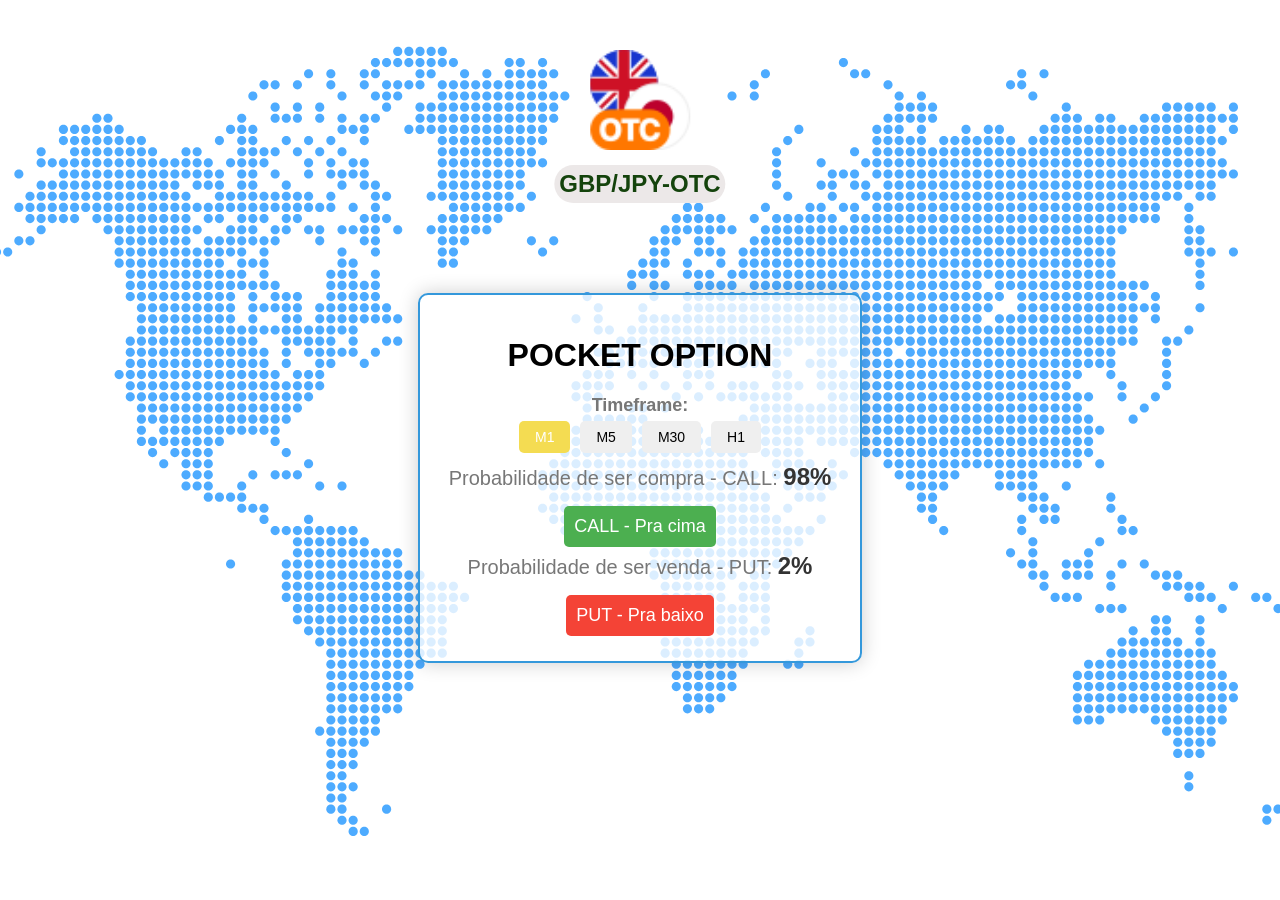
<file: pocket.html>
<!DOCTYPE html>
<html lang="en">
<head>

    <audio id="audioPlayer" style="display: none">
        <source src="pocket.mp3" type="audio/mp3">
        Seu navegador não suporta o elemento de áudio.
    </audio>

    <audio id="attentionAudio" style="display: none">
        <source src="atencao.mp3" type="audio/mp3">
        Seu navegador não suporta o elemento de áudio.
    </audio>


    <!-- Script para reproduzir o áudio ao carregar a página -->
    <script>
        window.addEventListener('DOMContentLoaded', function () {
            var audioPlayer = document.getElementById('audioPlayer');
            audioPlayer.play();
        });
    </script>
    <meta charset="UTF-8">
    <meta name="viewport" content="width=device-width, initial-scale=1.0">
    <title>POCKET OPTION</title>
    <style>

        body {
            font-family: 'Arial', sans-serif;
            display: flex;
            flex-direction: column;
            align-items: center;
            justify-content: center;
            height: 100vh;
            margin: 0;
            background: url('worldmap.svg') center center no-repeat;
            background-size: cover;
            position: relative;
        }
        
        #info-container {
            position: absolute;
            top: 50px; /* Ajustado para cima */
            left: 50%;
            transform: translateX(-50%);
            text-align: center;
            color: #fff;
            font-size: 18px;
        }

        #info-container span {
            font-weight: bold;
            color: #f39c12;
        }

        #indicator {
            width: 400px;
            padding: 20px;
            background-color: rgba(255, 255, 255, 0.8);
            border-radius: 10px;
            box-shadow: 0 0 20px rgba(0, 0, 0, 0.2);
            text-align: center;
            margin-top: 20px;
            position: relative;
            overflow: hidden;
            border: 2px solid #3498db;
        }

        .border-animation {
            position: absolute;
            width: 0;
            height: 0;
            border: 2px solid transparent;
            animation: borderAnimate 2s infinite linear;
        }

        @keyframes borderAnimate {
            0% {
                border-color: #7fee35;
                top: -2px;
                left: -2px;
            }
            25% {
                border-color: #e74c3c;
                top: -2px;
                left: 100%;
            }
            50% {
                border-color: #7fee35;
                top: 100%;
                left: 100%;
            }
            75% {
                border-color: #e74c3c;
                top: 100%;
                left: -2px;
            }
            100% {
                border-color: #3498db;
                top: -2px;
                left: -2px;
            }
        }

        #asset-image {
            width: 100px; /* Ajuste o tamanho da imagem conforme necessário */
            height: 100px; /* Ajuste o tamanho da imagem conforme necessário */
            margin-bottom: 10px;
        }

        #asset-name-container {
            background-color: rgb(236, 232, 232); /* Plano de fundo branco */
            padding: 5px; /* Espaçamento interno */
            border-radius: 35px; /* Borda arredondada */
            margin-bottom: 40px; /* Espaçamento inferior */
        }

        #asset-name {
            font-size: 24px;
            font-weight: bold;
            color: #14430c; /* Cor do nome do ativo */
        }

        #timeframe-container {
            margin-top: 10px;
            margin-bottom: 10px;
        }

        #timeframe-title {
            font-size: 18px;
            font-weight: bold;
            color: #777;
            margin-bottom: 5px;
        }

        #timeframe-buttons {
            display: flex;
            justify-content: center;
        }

        .timeframe-btn {
            padding: 8px 16px;
            margin: 0 5px;
            font-size: 14px;
            cursor: pointer;
            border: none;
            border-radius: 5px;
            transition: background-color 0.3s ease;
        }

        .timeframe-btn:hover {
            background-color: #d1df0e;
            color: white;
        }

        .selected-timeframe {
            background-color: #f4dc52;
            color: white;
        }

        #buy-chance, #sell-chance {
            font-size: 20px;
            margin-bottom: 10px;
            color: #777;
        }

        #buy-percentage, #sell-percentage {
            font-size: 24px;
            font-weight: bold;
            color: #333;
        }

        #buy-btn, #sell-btn {
            padding: 10px;
            margin: 5px;
            font-size: 18px;
            cursor: pointer;
            border: none;
            border-radius: 5px;
            transition: background-color 0.3s ease;
        }

        #buy-btn {
            background-color: #4caf50;
            color: white;
        }

        #buy-btn:hover {
            background-color: #45a049;
        }

        #sell-btn {
            background-color: #f44336;
            color: white;
        }

        #sell-btn:hover {
            background-color: #d32f2f;
        }
    </style>
</head>
<body>  
    <br> <!-- Adiciona uma quebra de linha -->
    <br> <!-- Adiciona uma quebra de linha -->
    <div id="info-container">
        <div id="asset-image-container"><img id="asset-image" src="" alt="Asset Image"></div>
        <div id="asset-name-container"><div id="asset-name"></div></div>
        <br> <!-- Adiciona uma quebra de linha -->
        <br> <!-- Adiciona uma quebra de linha -->
    </div>
    <div id="indicator">
        <div class="border-animation"></div>
        <div id="timeframe-container">
            <h1>POCKET OPTION</h1>
            <div id="timeframe-title">Timeframe:</div>
            <div id="timeframe-buttons">
                <button class="timeframe-btn selected-timeframe" onclick="changeTimeframe('M1')">M1</button>
                <button class="timeframe-btn" onclick="changeTimeframe('M5')">M5</button>
                <button class="timeframe-btn" onclick="changeTimeframe('M30')">M30</button>
                <button class="timeframe-btn" onclick="changeTimeframe('H1')">H1</button>
            </div>
        </div>
        <div id="buy-chance">Probabilidade de ser compra - CALL: <span id="buy-percentage">70%</span></div>
        <button id="buy-btn">CALL - Pra cima</button>
        <div id="sell-chance">Probabilidade de ser venda - PUT: <span id="sell-percentage">30%</span></div>
        <button id="sell-btn">PUT - Pra baixo</button>
    </div>
       
    <script>
        function shouldShowOTC() {
            var currentTime = new Date();
            var dayOfWeek = currentTime.getDay(); // 0 é Domingo, 6 é Sábado
            var currentHour = currentTime.getHours();

            return (dayOfWeek >= 1 && dayOfWeek <= 5 && ((currentHour >= 16 && currentHour <= 23) || (currentHour >= 0 && currentHour < 2))) || dayOfWeek === 0 || dayOfWeek === 6;
        }

        function getRandomAsset() {
            const assets = ["EUR/GBP", "EUR/USD", "GBP/JPY","USD/JPY","AUD/CAD","ZND/USD","GBP/USD","USD/CHF","EUR/JPY"];
            const randomIndex = Math.floor(Math.random() * assets.length);
            return assets[randomIndex];
        }

        function updateAsset() {
            function changeAsset() {
                const currentAsset = shouldShowOTC() ? getRandomAsset() + "-OTC" : getRandomAsset();

                // Obtém o nome da imagem a partir do nome do ativo
                const assetImageName = currentAsset.replace("/", "") + ".png";

                // Define o caminho da imagem
                const assetImagePath = assetImageName;

                // Atualiza a imagem do ativo
                document.getElementById('asset-image').src = assetImagePath;

                // Atualiza o nome do ativo
                document.getElementById('asset-name').innerText = currentAsset;

                setTimeout(changeAsset, 31000); // Muda o par de moedas a cada 30 segundos
            }

            changeAsset();
        }

        function updateData() {
            const buyPercentage = Math.floor(Math.random() * 100);
            const sellPercentage = 100 - buyPercentage;

            document.getElementById('buy-percentage').innerText = `${buyPercentage}%`;
            document.getElementById('sell-percentage').innerText = `${sellPercentage}%`;

            // Adiciona a verificação se a porcentagem é maior ou igual a 90%
            if (buyPercentage >= 90 || sellPercentage >= 90) {
                var audioPlayer = document.getElementById('audioPlayer');
                audioPlayer.play();
            }

            setTimeout(updateData, 31000); // Atualiza as porcentagens a cada 31 segundos
        }
        
        function updateData() {
            const buyPercentage = Math.floor(Math.random() * 100);
            const sellPercentage = 100 - buyPercentage;

            document.getElementById('buy-percentage').innerText = `${buyPercentage}%`;
            document.getElementById('sell-percentage').innerText = `${sellPercentage}%`;

            setTimeout(updateData, 31000); // Atualiza as porcentagens a cada 10 segundos
        }

        function showNotification(selectedTimeframe) {
            if (!("Notification" in window)) {
                alert("Este navegador não suporta notificações desktop");
            } else if (Notification.permission === "granted") {
                const notification = new Notification(`Você selecionou sinais para ${selectedTimeframe}.`);
            } else if (Notification.permission !== "denied") {
                Notification.requestPermission().then(permission => {
                    if (permission === "granted") {
                        const notification = new Notification(`Você selecionou sinais para ${selectedTimeframe}.`);
                    }
                });
            }
        }

            

            function changeTimeframe(timeframe) {
            // Adiciona ou remove a classe de seleção ao botão do timeframe escolhido
            const selectedBtn = document.querySelector(`.timeframe-btn[data-timeframe="${timeframe}"]`);
            if (selectedBtn) {
                selectedBtn.classList.toggle('selected-timeframe');
            }

            // Atualiza o timeframe no texto
            document.getElementById('selected-timeframe').innerText = timeframe;

            // Exibe a notificação
            showNotification(timeframe);
        }
            updateData();
            updateAsset();

            document.getElementById('buy-btn').addEventListener('click', () => {
    window.location.href = 'https://pocketoption.com/pt/login/';
});

document.getElementById('sell-btn').addEventListener('click', () => {
    window.location.href = 'https://pocketoption.com/pt/login/';
});
    </script>
</body>
</html>
</file>
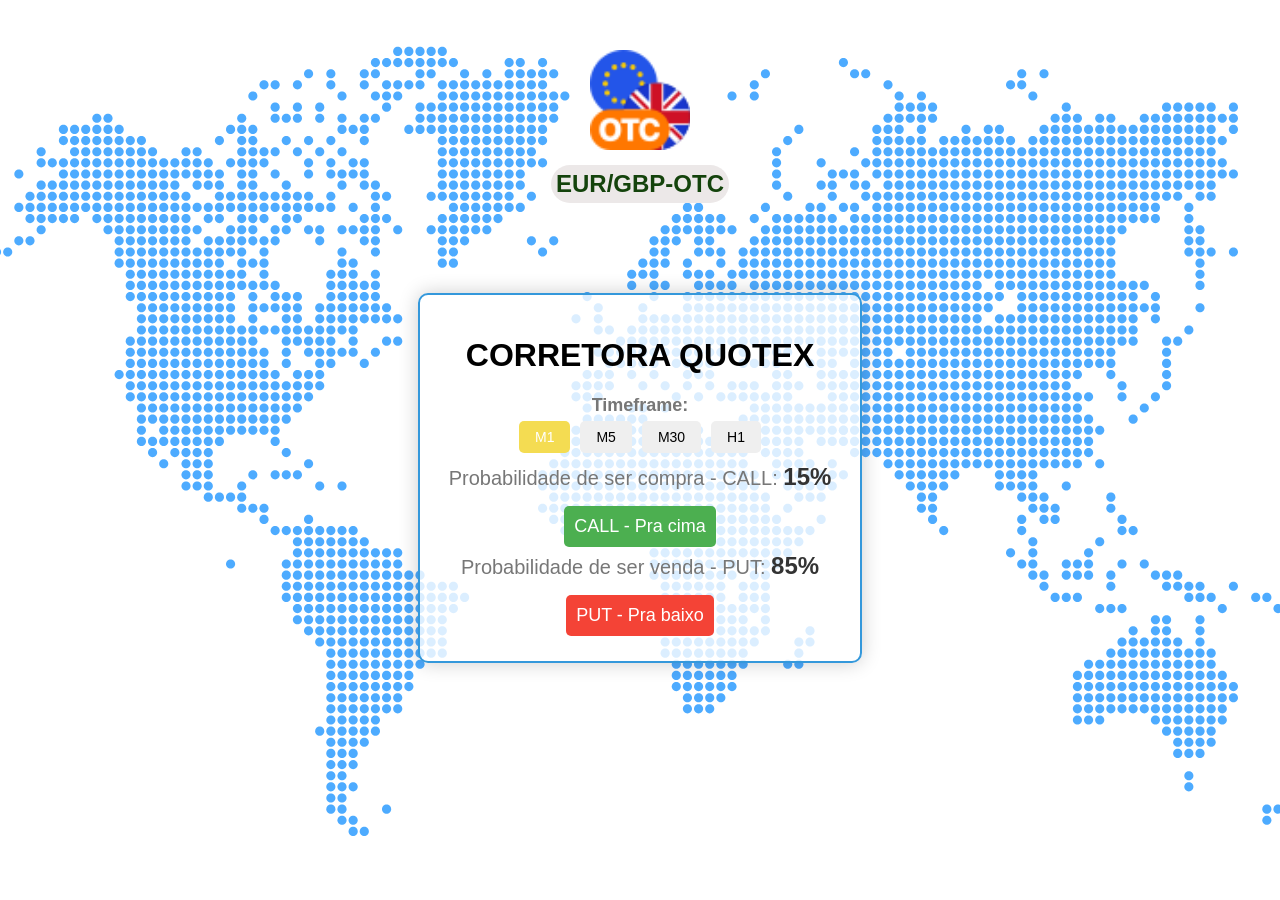
<file: quotex.html>
<!DOCTYPE html>
<html lang="en">
<head>

    <audio id="audioPlayer" style="display: none">
        <source src="quotex.mp3" type="audio/mp3">
        Seu navegador não suporta o elemento de áudio.
    </audio>

    <audio id="attentionAudio" style="display: none">
        <source src="atencao.mp3" type="audio/mp3">
        Seu navegador não suporta o elemento de áudio.
    </audio>


    <!-- Script para reproduzir o áudio ao carregar a página -->
    <script>
        window.addEventListener('DOMContentLoaded', function () {
            var audioPlayer = document.getElementById('audioPlayer');
            audioPlayer.play();
        });
    </script>
    <meta charset="UTF-8">
    <meta name="viewport" content="width=device-width, initial-scale=1.0">
    <title>QUOTEX</title>
    <style>

        body {
            font-family: 'Arial', sans-serif;
            display: flex;
            flex-direction: column;
            align-items: center;
            justify-content: center;
            height: 100vh;
            margin: 0;
            background: url('worldmap.svg') center center no-repeat;
            background-size: cover;
            position: relative;
        }
        
        #info-container {
            position: absolute;
            top: 50px; /* Ajustado para cima */
            left: 50%;
            transform: translateX(-50%);
            text-align: center;
            color: #fff;
            font-size: 18px;
        }

        #info-container span {
            font-weight: bold;
            color: #f39c12;
        }

        #indicator {
            width: 400px;
            padding: 20px;
            background-color: rgba(255, 255, 255, 0.8);
            border-radius: 10px;
            box-shadow: 0 0 20px rgba(0, 0, 0, 0.2);
            text-align: center;
            margin-top: 20px;
            position: relative;
            overflow: hidden;
            border: 2px solid #3498db;
        }

        .border-animation {
            position: absolute;
            width: 0;
            height: 0;
            border: 2px solid transparent;
            animation: borderAnimate 2s infinite linear;
        }

        @keyframes borderAnimate {
            0% {
                border-color: #7fee35;
                top: -2px;
                left: -2px;
            }
            25% {
                border-color: #e74c3c;
                top: -2px;
                left: 100%;
            }
            50% {
                border-color: #7fee35;
                top: 100%;
                left: 100%;
            }
            75% {
                border-color: #e74c3c;
                top: 100%;
                left: -2px;
            }
            100% {
                border-color: #3498db;
                top: -2px;
                left: -2px;
            }
        }

        #asset-image {
            width: 100px; /* Ajuste o tamanho da imagem conforme necessário */
            height: 100px; /* Ajuste o tamanho da imagem conforme necessário */
            margin-bottom: 10px;
        }

        #asset-name-container {
            background-color: rgb(236, 232, 232); /* Plano de fundo branco */
            padding: 5px; /* Espaçamento interno */
            border-radius: 35px; /* Borda arredondada */
            margin-bottom: 40px; /* Espaçamento inferior */
        }

        #asset-name {
            font-size: 24px;
            font-weight: bold;
            color: #14430c; /* Cor do nome do ativo */
        }

        #timeframe-container {
            margin-top: 10px;
            margin-bottom: 10px;
        }

        #timeframe-title {
            font-size: 18px;
            font-weight: bold;
            color: #777;
            margin-bottom: 5px;
        }

        #timeframe-buttons {
            display: flex;
            justify-content: center;
        }

        .timeframe-btn {
            padding: 8px 16px;
            margin: 0 5px;
            font-size: 14px;
            cursor: pointer;
            border: none;
            border-radius: 5px;
            transition: background-color 0.3s ease;
        }

        .timeframe-btn:hover {
            background-color: #d1df0e;
            color: white;
        }

        .selected-timeframe {
            background-color: #f4dc52;
            color: white;
        }

        #buy-chance, #sell-chance {
            font-size: 20px;
            margin-bottom: 10px;
            color: #777;
        }

        #buy-percentage, #sell-percentage {
            font-size: 24px;
            font-weight: bold;
            color: #333;
        }

        #buy-btn, #sell-btn {
            padding: 10px;
            margin: 5px;
            font-size: 18px;
            cursor: pointer;
            border: none;
            border-radius: 5px;
            transition: background-color 0.3s ease;
        }

        #buy-btn {
            background-color: #4caf50;
            color: white;
        }

        #buy-btn:hover {
            background-color: #45a049;
        }

        #sell-btn {
            background-color: #f44336;
            color: white;
        }

        #sell-btn:hover {
            background-color: #d32f2f;
        }
    </style>
</head>
<body>  
    <br> <!-- Adiciona uma quebra de linha -->
    <br> <!-- Adiciona uma quebra de linha -->
    <div id="info-container">
        <div id="asset-image-container"><img id="asset-image" src="" alt="Asset Image"></div>
        <div id="asset-name-container"><div id="asset-name"></div></div>
        <br> <!-- Adiciona uma quebra de linha -->
        <br> <!-- Adiciona uma quebra de linha -->
    </div>
    <div id="indicator">
        <div class="border-animation"></div>
        <div id="timeframe-container">
            <h1>CORRETORA QUOTEX</h1>
            <div id="timeframe-title">Timeframe:</div>
            <div id="timeframe-buttons">
                <button class="timeframe-btn selected-timeframe" onclick="changeTimeframe('M1')">M1</button>
                <button class="timeframe-btn" onclick="changeTimeframe('M5')">M5</button>
                <button class="timeframe-btn" onclick="changeTimeframe('M30')">M30</button>
                <button class="timeframe-btn" onclick="changeTimeframe('H1')">H1</button>
            </div>
        </div>
        <div id="buy-chance">Probabilidade de ser compra - CALL: <span id="buy-percentage">70%</span></div>
        <button id="buy-btn">CALL - Pra cima</button>
        <div id="sell-chance">Probabilidade de ser venda - PUT: <span id="sell-percentage">30%</span></div>
        <button id="sell-btn">PUT - Pra baixo</button>
    </div>
       
    <script>
        function shouldShowOTC() {
            var currentTime = new Date();
            var dayOfWeek = currentTime.getDay(); // 0 é Domingo, 6 é Sábado
            var currentHour = currentTime.getHours();

            return (dayOfWeek >= 1 && dayOfWeek <= 5 && ((currentHour >= 16 && currentHour <= 23) || (currentHour >= 0 && currentHour < 2))) || dayOfWeek === 0 || dayOfWeek === 6;
        }

        function getRandomAsset() {
            const assets = ["EUR/GBP", "EUR/USD", "GBP/JPY","USD/JPY","AUD/CAD","ZND/USD","GBP/USD","USD/CHF","EUR/JPY"];
            const randomIndex = Math.floor(Math.random() * assets.length);
            return assets[randomIndex];
        }

        function updateAsset() {
            function changeAsset() {
                const currentAsset = shouldShowOTC() ? getRandomAsset() + "-OTC" : getRandomAsset();

                // Obtém o nome da imagem a partir do nome do ativo
                const assetImageName = currentAsset.replace("/", "") + ".png";

                // Define o caminho da imagem
                const assetImagePath = assetImageName;

                // Atualiza a imagem do ativo
                document.getElementById('asset-image').src = assetImagePath;

                // Atualiza o nome do ativo
                document.getElementById('asset-name').innerText = currentAsset;

                setTimeout(changeAsset, 31000); // Muda o par de moedas a cada 30 segundos
            }

            changeAsset();
        }

        function updateData() {
            const buyPercentage = Math.floor(Math.random() * 100);
            const sellPercentage = 100 - buyPercentage;

            document.getElementById('buy-percentage').innerText = `${buyPercentage}%`;
            document.getElementById('sell-percentage').innerText = `${sellPercentage}%`;

            // Adiciona a verificação se a porcentagem é maior ou igual a 90%
            if (buyPercentage >= 90 || sellPercentage >= 90) {
                var audioPlayer = document.getElementById('audioPlayer');
                audioPlayer.play();
            }

            setTimeout(updateData, 31000); // Atualiza as porcentagens a cada 31 segundos
        }
        
        function updateData() {
            const buyPercentage = Math.floor(Math.random() * 100);
            const sellPercentage = 100 - buyPercentage;

            document.getElementById('buy-percentage').innerText = `${buyPercentage}%`;
            document.getElementById('sell-percentage').innerText = `${sellPercentage}%`;

            setTimeout(updateData, 31000); // Atualiza as porcentagens a cada 10 segundos
        }

        function showNotification(selectedTimeframe) {
            if (!("Notification" in window)) {
                alert("Este navegador não suporta notificações desktop");
            } else if (Notification.permission === "granted") {
                const notification = new Notification(`Você selecionou sinais para ${selectedTimeframe}.`);
            } else if (Notification.permission !== "denied") {
                Notification.requestPermission().then(permission => {
                    if (permission === "granted") {
                        const notification = new Notification(`Você selecionou sinais para ${selectedTimeframe}.`);
                    }
                });
            }
        }

            

            function changeTimeframe(timeframe) {
            // Adiciona ou remove a classe de seleção ao botão do timeframe escolhido
            const selectedBtn = document.querySelector(`.timeframe-btn[data-timeframe="${timeframe}"]`);
            if (selectedBtn) {
                selectedBtn.classList.toggle('selected-timeframe');
            }

            // Atualiza o timeframe no texto
            document.getElementById('selected-timeframe').innerText = timeframe;

            // Exibe a notificação
            showNotification(timeframe);
        }
            updateData();
            updateAsset();

            document.getElementById('buy-btn').addEventListener('click', () => {
    window.location.href = 'https://qxbroker.com/pt/sign-in/';
});

document.getElementById('sell-btn').addEventListener('click', () => {
    window.location.href = 'https://qxbroker.com/pt/sign-in/';
});
    </script>
</body>
</html>
</file>
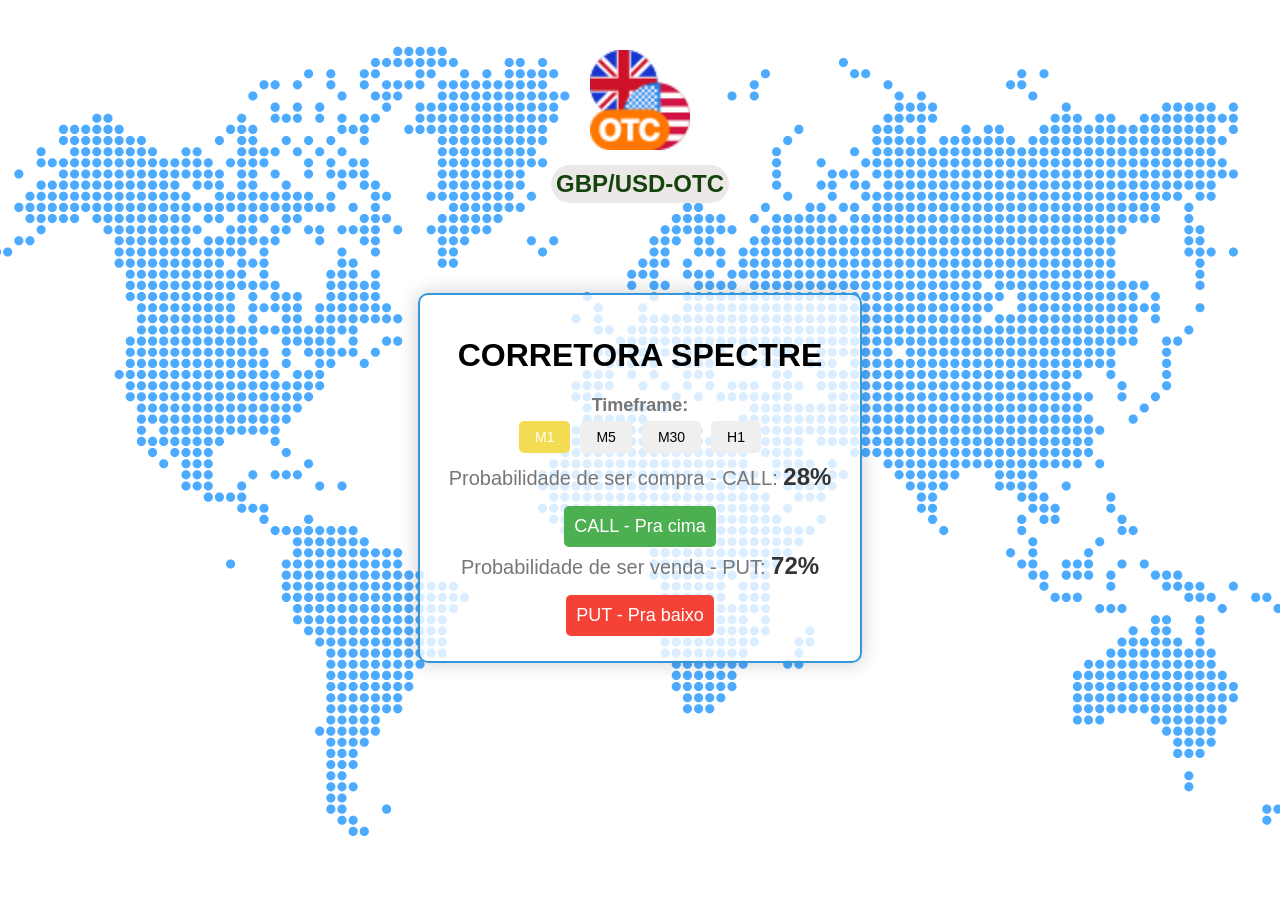
<file: spectre.html>
<!DOCTYPE html>
<html lang="en">
<head>

    <audio id="audioPlayer" style="display: none">
        <source src="spectre.mp3" type="audio/mp3">
        Seu navegador não suporta o elemento de áudio.
    </audio>

    <audio id="attentionAudio" style="display: none">
        <source src="atencao.mp3" type="audio/mp3">
        Seu navegador não suporta o elemento de áudio.
    </audio>


    <!-- Script para reproduzir o áudio ao carregar a página -->
    <script>
        window.addEventListener('DOMContentLoaded', function () {
            var audioPlayer = document.getElementById('audioPlayer');
            audioPlayer.play();
        });
    </script>
    <meta charset="UTF-8">
    <meta name="viewport" content="width=device-width, initial-scale=1.0">
    <title>SPECTRE</title>
    <style>

        body {
            font-family: 'Arial', sans-serif;
            display: flex;
            flex-direction: column;
            align-items: center;
            justify-content: center;
            height: 100vh;
            margin: 0;
            background: url('worldmap.svg') center center no-repeat;
            background-size: cover;
            position: relative;
        }
        
        #info-container {
            position: absolute;
            top: 50px; /* Ajustado para cima */
            left: 50%;
            transform: translateX(-50%);
            text-align: center;
            color: #fff;
            font-size: 18px;
        }

        #info-container span {
            font-weight: bold;
            color: #f39c12;
        }

        #indicator {
            width: 400px;
            padding: 20px;
            background-color: rgba(255, 255, 255, 0.8);
            border-radius: 10px;
            box-shadow: 0 0 20px rgba(0, 0, 0, 0.2);
            text-align: center;
            margin-top: 20px;
            position: relative;
            overflow: hidden;
            border: 2px solid #3498db;
        }

        .border-animation {
            position: absolute;
            width: 0;
            height: 0;
            border: 2px solid transparent;
            animation: borderAnimate 2s infinite linear;
        }

        @keyframes borderAnimate {
            0% {
                border-color: #7fee35;
                top: -2px;
                left: -2px;
            }
            25% {
                border-color: #e74c3c;
                top: -2px;
                left: 100%;
            }
            50% {
                border-color: #7fee35;
                top: 100%;
                left: 100%;
            }
            75% {
                border-color: #e74c3c;
                top: 100%;
                left: -2px;
            }
            100% {
                border-color: #3498db;
                top: -2px;
                left: -2px;
            }
        }

        #asset-image {
            width: 100px; /* Ajuste o tamanho da imagem conforme necessário */
            height: 100px; /* Ajuste o tamanho da imagem conforme necessário */
            margin-bottom: 10px;
        }

        #asset-name-container {
            background-color: rgb(236, 232, 232); /* Plano de fundo branco */
            padding: 5px; /* Espaçamento interno */
            border-radius: 35px; /* Borda arredondada */
            margin-bottom: 40px; /* Espaçamento inferior */
        }

        #asset-name {
            font-size: 24px;
            font-weight: bold;
            color: #14430c; /* Cor do nome do ativo */
        }

        #timeframe-container {
            margin-top: 10px;
            margin-bottom: 10px;
        }

        #timeframe-title {
            font-size: 18px;
            font-weight: bold;
            color: #777;
            margin-bottom: 5px;
        }

        #timeframe-buttons {
            display: flex;
            justify-content: center;
        }

        .timeframe-btn {
            padding: 8px 16px;
            margin: 0 5px;
            font-size: 14px;
            cursor: pointer;
            border: none;
            border-radius: 5px;
            transition: background-color 0.3s ease;
        }

        .timeframe-btn:hover {
            background-color: #d1df0e;
            color: white;
        }

        .selected-timeframe {
            background-color: #f4dc52;
            color: white;
        }

        #buy-chance, #sell-chance {
            font-size: 20px;
            margin-bottom: 10px;
            color: #777;
        }

        #buy-percentage, #sell-percentage {
            font-size: 24px;
            font-weight: bold;
            color: #333;
        }

        #buy-btn, #sell-btn {
            padding: 10px;
            margin: 5px;
            font-size: 18px;
            cursor: pointer;
            border: none;
            border-radius: 5px;
            transition: background-color 0.3s ease;
        }

        #buy-btn {
            background-color: #4caf50;
            color: white;
        }

        #buy-btn:hover {
            background-color: #45a049;
        }

        #sell-btn {
            background-color: #f44336;
            color: white;
        }

        #sell-btn:hover {
            background-color: #d32f2f;
        }
    </style>
</head>
<body>  
    <br> <!-- Adiciona uma quebra de linha -->
    <br> <!-- Adiciona uma quebra de linha -->
    <div id="info-container">
        <div id="asset-image-container"><img id="asset-image" src="" alt="Asset Image"></div>
        <div id="asset-name-container"><div id="asset-name"></div></div>
        <br> <!-- Adiciona uma quebra de linha -->
        <br> <!-- Adiciona uma quebra de linha -->
    </div>
    <div id="indicator">
        <div class="border-animation"></div>
        <div id="timeframe-container">
            <h1>CORRETORA SPECTRE</h1>
            <div id="timeframe-title">Timeframe:</div>
            <div id="timeframe-buttons">
                <button class="timeframe-btn selected-timeframe" onclick="changeTimeframe('M1')">M1</button>
                <button class="timeframe-btn" onclick="changeTimeframe('M5')">M5</button>
                <button class="timeframe-btn" onclick="changeTimeframe('M30')">M30</button>
                <button class="timeframe-btn" onclick="changeTimeframe('H1')">H1</button>
            </div>
        </div>
        <div id="buy-chance">Probabilidade de ser compra - CALL: <span id="buy-percentage">70%</span></div>
        <button id="buy-btn">CALL - Pra cima</button>
        <div id="sell-chance">Probabilidade de ser venda - PUT: <span id="sell-percentage">30%</span></div>
        <button id="sell-btn">PUT - Pra baixo</button>
    </div>
       
    <script>
        function shouldShowOTC() {
            var currentTime = new Date();
            var dayOfWeek = currentTime.getDay(); // 0 é Domingo, 6 é Sábado
            var currentHour = currentTime.getHours();

            return (dayOfWeek >= 1 && dayOfWeek <= 5 && ((currentHour >= 16 && currentHour <= 23) || (currentHour >= 0 && currentHour < 2))) || dayOfWeek === 0 || dayOfWeek === 6;
        }

        function getRandomAsset() {
            const assets = ["EUR/GBP", "EUR/USD", "GBP/JPY","USD/JPY","AUD/CAD","ZND/USD","GBP/USD","USD/CHF","EUR/JPY"];
            const randomIndex = Math.floor(Math.random() * assets.length);
            return assets[randomIndex];
        }

        function updateAsset() {
            function changeAsset() {
                const currentAsset = shouldShowOTC() ? getRandomAsset() + "-OTC" : getRandomAsset();

                // Obtém o nome da imagem a partir do nome do ativo
                const assetImageName = currentAsset.replace("/", "") + ".png";

                // Define o caminho da imagem
                const assetImagePath = assetImageName;

                // Atualiza a imagem do ativo
                document.getElementById('asset-image').src = assetImagePath;

                // Atualiza o nome do ativo
                document.getElementById('asset-name').innerText = currentAsset;

                setTimeout(changeAsset, 31000); // Muda o par de moedas a cada 30 segundos
            }

            changeAsset();
        }

        function updateData() {
            const buyPercentage = Math.floor(Math.random() * 100);
            const sellPercentage = 100 - buyPercentage;

            document.getElementById('buy-percentage').innerText = `${buyPercentage}%`;
            document.getElementById('sell-percentage').innerText = `${sellPercentage}%`;

            // Adiciona a verificação se a porcentagem é maior ou igual a 90%
            if (buyPercentage >= 90 || sellPercentage >= 90) {
                var audioPlayer = document.getElementById('audioPlayer');
                audioPlayer.play();
            }

            setTimeout(updateData, 31000); // Atualiza as porcentagens a cada 31 segundos
        }
        
        function updateData() {
            const buyPercentage = Math.floor(Math.random() * 100);
            const sellPercentage = 100 - buyPercentage;

            document.getElementById('buy-percentage').innerText = `${buyPercentage}%`;
            document.getElementById('sell-percentage').innerText = `${sellPercentage}%`;

            setTimeout(updateData, 31000); // Atualiza as porcentagens a cada 10 segundos
        }

        function showNotification(selectedTimeframe) {
            if (!("Notification" in window)) {
                alert("Este navegador não suporta notificações desktop");
            } else if (Notification.permission === "granted") {
                const notification = new Notification(`Você selecionou sinais para ${selectedTimeframe}.`);
            } else if (Notification.permission !== "denied") {
                Notification.requestPermission().then(permission => {
                    if (permission === "granted") {
                        const notification = new Notification(`Você selecionou sinais para ${selectedTimeframe}.`);
                    }
                });
            }
        }

            

            function changeTimeframe(timeframe) {
            // Adiciona ou remove a classe de seleção ao botão do timeframe escolhido
            const selectedBtn = document.querySelector(`.timeframe-btn[data-timeframe="${timeframe}"]`);
            if (selectedBtn) {
                selectedBtn.classList.toggle('selected-timeframe');
            }

            // Atualiza o timeframe no texto
            document.getElementById('selected-timeframe').innerText = timeframe;

            // Exibe a notificação
            showNotification(timeframe);
        }
            updateData();
            updateAsset();

            document.getElementById('buy-btn').addEventListener('click', () => {
    window.location.href = 'https://spectrecorretora.com/';
});

document.getElementById('sell-btn').addEventListener('click', () => {
    window.location.href = 'https://spectrecorretora.com/';
});
    </script>
</body>
</html>
</file>
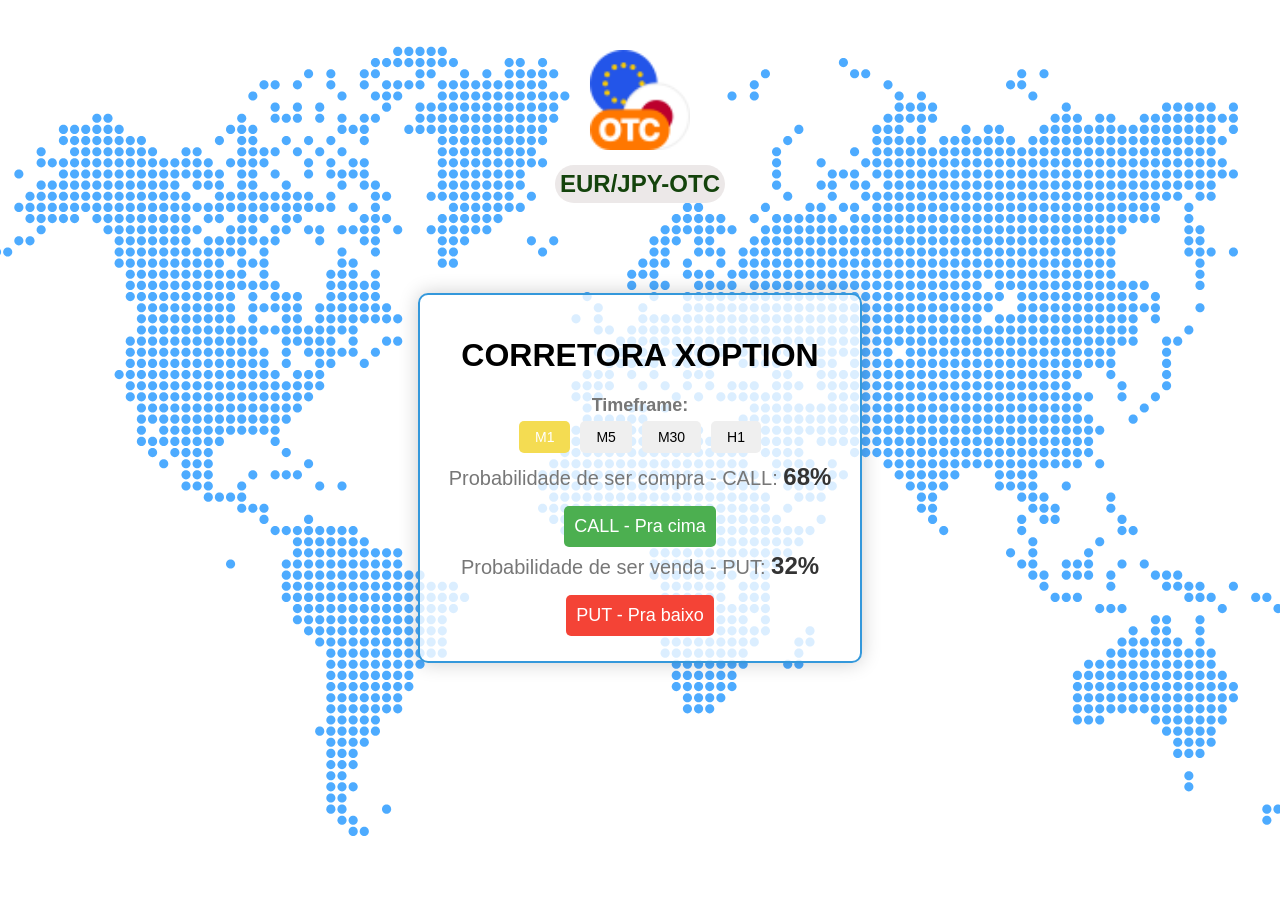
<file: xoption.html>
<!DOCTYPE html>
<html lang="en">
<head>

    <audio id="audioPlayer" style="display: none">
        <source src="xoption.mp3" type="audio/mp3">
        Seu navegador não suporta o elemento de áudio.
    </audio>

    <audio id="attentionAudio" style="display: none">
        <source src="atencao.mp3" type="audio/mp3">
        Seu navegador não suporta o elemento de áudio.
    </audio>


    <!-- Script para reproduzir o áudio ao carregar a página -->
    <script>
        window.addEventListener('DOMContentLoaded', function () {
            var audioPlayer = document.getElementById('audioPlayer');
            audioPlayer.play();
        });
    </script>
    <meta charset="UTF-8">
    <meta name="viewport" content="width=device-width, initial-scale=1.0">
    <title>XOPTION</title>
    <style>

        body {
            font-family: 'Arial', sans-serif;
            display: flex;
            flex-direction: column;
            align-items: center;
            justify-content: center;
            height: 100vh;
            margin: 0;
            background: url('worldmap.svg') center center no-repeat;
            background-size: cover;
            position: relative;
        }
        
        #info-container {
            position: absolute;
            top: 50px; /* Ajustado para cima */
            left: 50%;
            transform: translateX(-50%);
            text-align: center;
            color: #fff;
            font-size: 18px;
        }

        #info-container span {
            font-weight: bold;
            color: #f39c12;
        }

        #indicator {
            width: 400px;
            padding: 20px;
            background-color: rgba(255, 255, 255, 0.8);
            border-radius: 10px;
            box-shadow: 0 0 20px rgba(0, 0, 0, 0.2);
            text-align: center;
            margin-top: 20px;
            position: relative;
            overflow: hidden;
            border: 2px solid #3498db;
        }

        .border-animation {
            position: absolute;
            width: 0;
            height: 0;
            border: 2px solid transparent;
            animation: borderAnimate 2s infinite linear;
        }

        @keyframes borderAnimate {
            0% {
                border-color: #7fee35;
                top: -2px;
                left: -2px;
            }
            25% {
                border-color: #e74c3c;
                top: -2px;
                left: 100%;
            }
            50% {
                border-color: #7fee35;
                top: 100%;
                left: 100%;
            }
            75% {
                border-color: #e74c3c;
                top: 100%;
                left: -2px;
            }
            100% {
                border-color: #3498db;
                top: -2px;
                left: -2px;
            }
        }

        #asset-image {
            width: 100px; /* Ajuste o tamanho da imagem conforme necessário */
            height: 100px; /* Ajuste o tamanho da imagem conforme necessário */
            margin-bottom: 10px;
        }

        #asset-name-container {
            background-color: rgb(236, 232, 232); /* Plano de fundo branco */
            padding: 5px; /* Espaçamento interno */
            border-radius: 35px; /* Borda arredondada */
            margin-bottom: 40px; /* Espaçamento inferior */
        }

        #asset-name {
            font-size: 24px;
            font-weight: bold;
            color: #14430c; /* Cor do nome do ativo */
        }

        #timeframe-container {
            margin-top: 10px;
            margin-bottom: 10px;
        }

        #timeframe-title {
            font-size: 18px;
            font-weight: bold;
            color: #777;
            margin-bottom: 5px;
        }

        #timeframe-buttons {
            display: flex;
            justify-content: center;
        }

        .timeframe-btn {
            padding: 8px 16px;
            margin: 0 5px;
            font-size: 14px;
            cursor: pointer;
            border: none;
            border-radius: 5px;
            transition: background-color 0.3s ease;
        }

        .timeframe-btn:hover {
            background-color: #d1df0e;
            color: white;
        }

        .selected-timeframe {
            background-color: #f4dc52;
            color: white;
        }

        #buy-chance, #sell-chance {
            font-size: 20px;
            margin-bottom: 10px;
            color: #777;
        }

        #buy-percentage, #sell-percentage {
            font-size: 24px;
            font-weight: bold;
            color: #333;
        }

        #buy-btn, #sell-btn {
            padding: 10px;
            margin: 5px;
            font-size: 18px;
            cursor: pointer;
            border: none;
            border-radius: 5px;
            transition: background-color 0.3s ease;
        }

        #buy-btn {
            background-color: #4caf50;
            color: white;
        }

        #buy-btn:hover {
            background-color: #45a049;
        }

        #sell-btn {
            background-color: #f44336;
            color: white;
        }

        #sell-btn:hover {
            background-color: #d32f2f;
        }
    </style>
</head>
<body>  
    <br> <!-- Adiciona uma quebra de linha -->
    <br> <!-- Adiciona uma quebra de linha -->
    <div id="info-container">
        <div id="asset-image-container"><img id="asset-image" src="" alt="Asset Image"></div>
        <div id="asset-name-container"><div id="asset-name"></div></div>
        <br> <!-- Adiciona uma quebra de linha -->
        <br> <!-- Adiciona uma quebra de linha -->
    </div>
    <div id="indicator">
        <div class="border-animation"></div>
        <div id="timeframe-container">
            <h1>CORRETORA XOPTION</h1>
            <div id="timeframe-title">Timeframe:</div>
            <div id="timeframe-buttons">
                <button class="timeframe-btn selected-timeframe" onclick="changeTimeframe('M1')">M1</button>
                <button class="timeframe-btn" onclick="changeTimeframe('M5')">M5</button>
                <button class="timeframe-btn" onclick="changeTimeframe('M30')">M30</button>
                <button class="timeframe-btn" onclick="changeTimeframe('H1')">H1</button>
            </div>
        </div>
        <div id="buy-chance">Probabilidade de ser compra - CALL: <span id="buy-percentage">70%</span></div>
        <button id="buy-btn">CALL - Pra cima</button>
        <div id="sell-chance">Probabilidade de ser venda - PUT: <span id="sell-percentage">30%</span></div>
        <button id="sell-btn">PUT - Pra baixo</button>
    </div>
       
    <script>
        function shouldShowOTC() {
            var currentTime = new Date();
            var dayOfWeek = currentTime.getDay(); // 0 é Domingo, 6 é Sábado
            var currentHour = currentTime.getHours();

            return (dayOfWeek >= 1 && dayOfWeek <= 5 && ((currentHour >= 16 && currentHour <= 23) || (currentHour >= 0 && currentHour < 2))) || dayOfWeek === 0 || dayOfWeek === 6;
        }

        function getRandomAsset() {
            const assets = ["EUR/GBP", "EUR/USD", "GBP/JPY","USD/JPY","AUD/CAD","ZND/USD","GBP/USD","USD/CHF","EUR/JPY"];
            const randomIndex = Math.floor(Math.random() * assets.length);
            return assets[randomIndex];
        }

        function updateAsset() {
            function changeAsset() {
                const currentAsset = shouldShowOTC() ? getRandomAsset() + "-OTC" : getRandomAsset();

                // Obtém o nome da imagem a partir do nome do ativo
                const assetImageName = currentAsset.replace("/", "") + ".png";

                // Define o caminho da imagem
                const assetImagePath = assetImageName;

                // Atualiza a imagem do ativo
                document.getElementById('asset-image').src = assetImagePath;

                // Atualiza o nome do ativo
                document.getElementById('asset-name').innerText = currentAsset;

                setTimeout(changeAsset, 31000); // Muda o par de moedas a cada 30 segundos
            }

            changeAsset();
        }

        function updateData() {
            const buyPercentage = Math.floor(Math.random() * 100);
            const sellPercentage = 100 - buyPercentage;

            document.getElementById('buy-percentage').innerText = `${buyPercentage}%`;
            document.getElementById('sell-percentage').innerText = `${sellPercentage}%`;

            // Adiciona a verificação se a porcentagem é maior ou igual a 90%
            if (buyPercentage >= 90 || sellPercentage >= 90) {
                var audioPlayer = document.getElementById('audioPlayer');
                audioPlayer.play();
            }

            setTimeout(updateData, 31000); // Atualiza as porcentagens a cada 31 segundos
        }
        
        function updateData() {
            const buyPercentage = Math.floor(Math.random() * 100);
            const sellPercentage = 100 - buyPercentage;

            document.getElementById('buy-percentage').innerText = `${buyPercentage}%`;
            document.getElementById('sell-percentage').innerText = `${sellPercentage}%`;

            setTimeout(updateData, 31000); // Atualiza as porcentagens a cada 10 segundos
        }

        function showNotification(selectedTimeframe) {
            if (!("Notification" in window)) {
                alert("Este navegador não suporta notificações desktop");
            } else if (Notification.permission === "granted") {
                const notification = new Notification(`Você selecionou sinais para ${selectedTimeframe}.`);
            } else if (Notification.permission !== "denied") {
                Notification.requestPermission().then(permission => {
                    if (permission === "granted") {
                        const notification = new Notification(`Você selecionou sinais para ${selectedTimeframe}.`);
                    }
                });
            }
        }

            

            function changeTimeframe(timeframe) {
            // Adiciona ou remove a classe de seleção ao botão do timeframe escolhido
            const selectedBtn = document.querySelector(`.timeframe-btn[data-timeframe="${timeframe}"]`);
            if (selectedBtn) {
                selectedBtn.classList.toggle('selected-timeframe');
            }

            // Atualiza o timeframe no texto
            document.getElementById('selected-timeframe').innerText = timeframe;

            // Exibe a notificação
            showNotification(timeframe);
        }
            updateData();
            updateAsset();

            document.getElementById('buy-btn').addEventListener('click', () => {
    window.location.href = 'https://trade.xoption.com/en/login';
});

document.getElementById('sell-btn').addEventListener('click', () => {
    window.location.href = 'https://trade.xoption.com/en/login';
});
    </script>
</body>
</html>
</file>
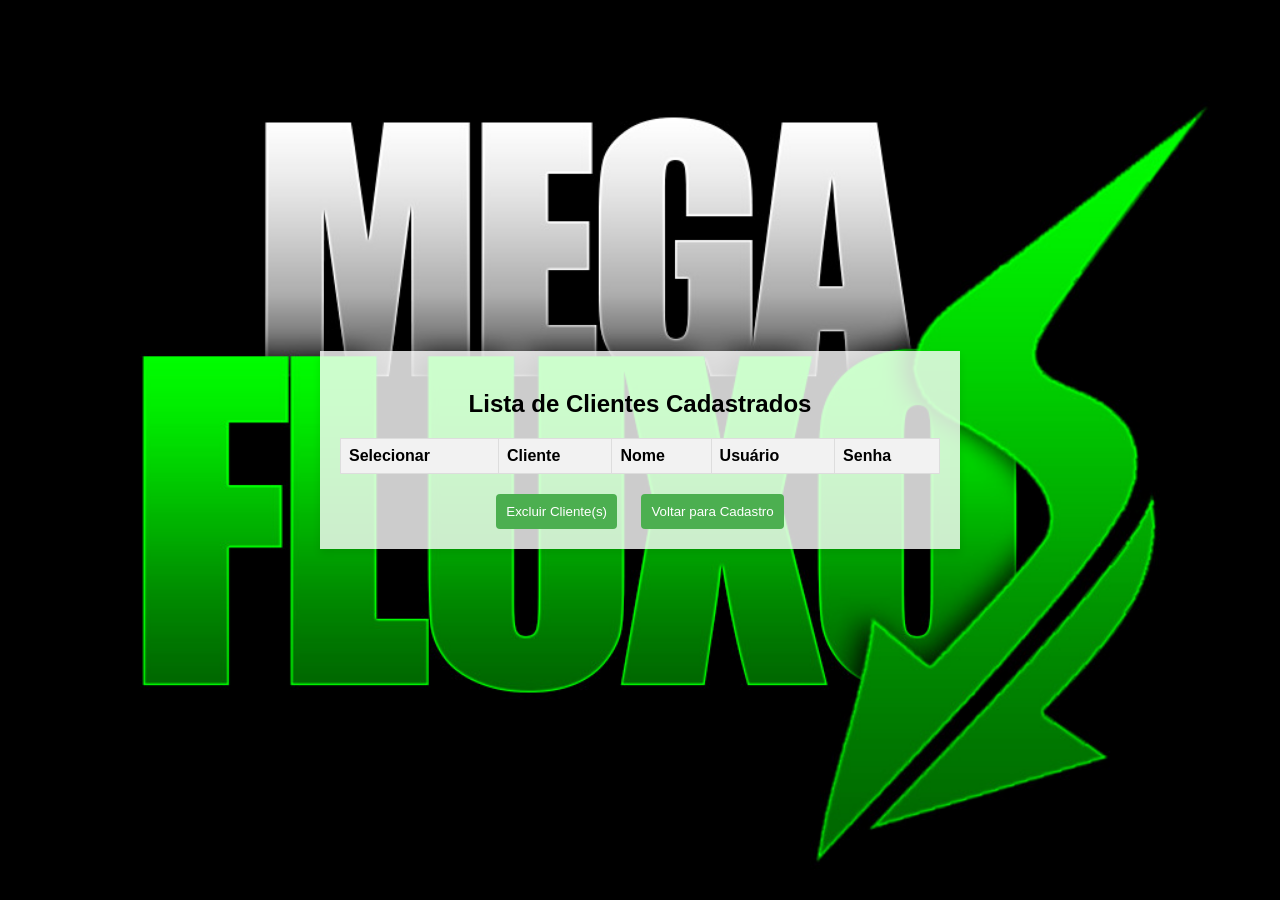
<file: assets/html/cadastro.html>
<!DOCTYPE html>
<html lang="pt-br">
<head>
  <meta charset="UTF-8" />
  <meta http-equiv="X-UA-Compatible" content="IE=edge" />
  <meta name="viewport" content="width=device-width, initial-scale=1.0" />
  <link rel="stylesheet" href="https://stackpath.bootstrapcdn.com/font-awesome/4.7.0/css/font-awesome.min.css" />
  <link rel="stylesheet" href="../css/cadastro.css" />
  <title>Lista de Clientes</title>
</head>
<body>
  <div class="overlay"></div>
  <div class="container">
    <div class="card">
      <h2>Lista de Clientes Cadastrados</h2>
      <div id="msgError"></div>
      <div id="msgSuccess"></div>

      <div class="clientes-list" id="clientesList">
        <!-- Conteúdo da lista de clientes será adicionado aqui -->
      </div>

      <div class="button-container">
        <button id="excluirClientesBtn" class="action-button">Excluir Cliente(s)</button>
        <button id="voltarParaCadastroBtn" class="action-button">Voltar para Cadastro</button>
      </div>
    </div>
  </div>

  <script src="../js/cadastro.js"></script>
</body>
</html>
</file>
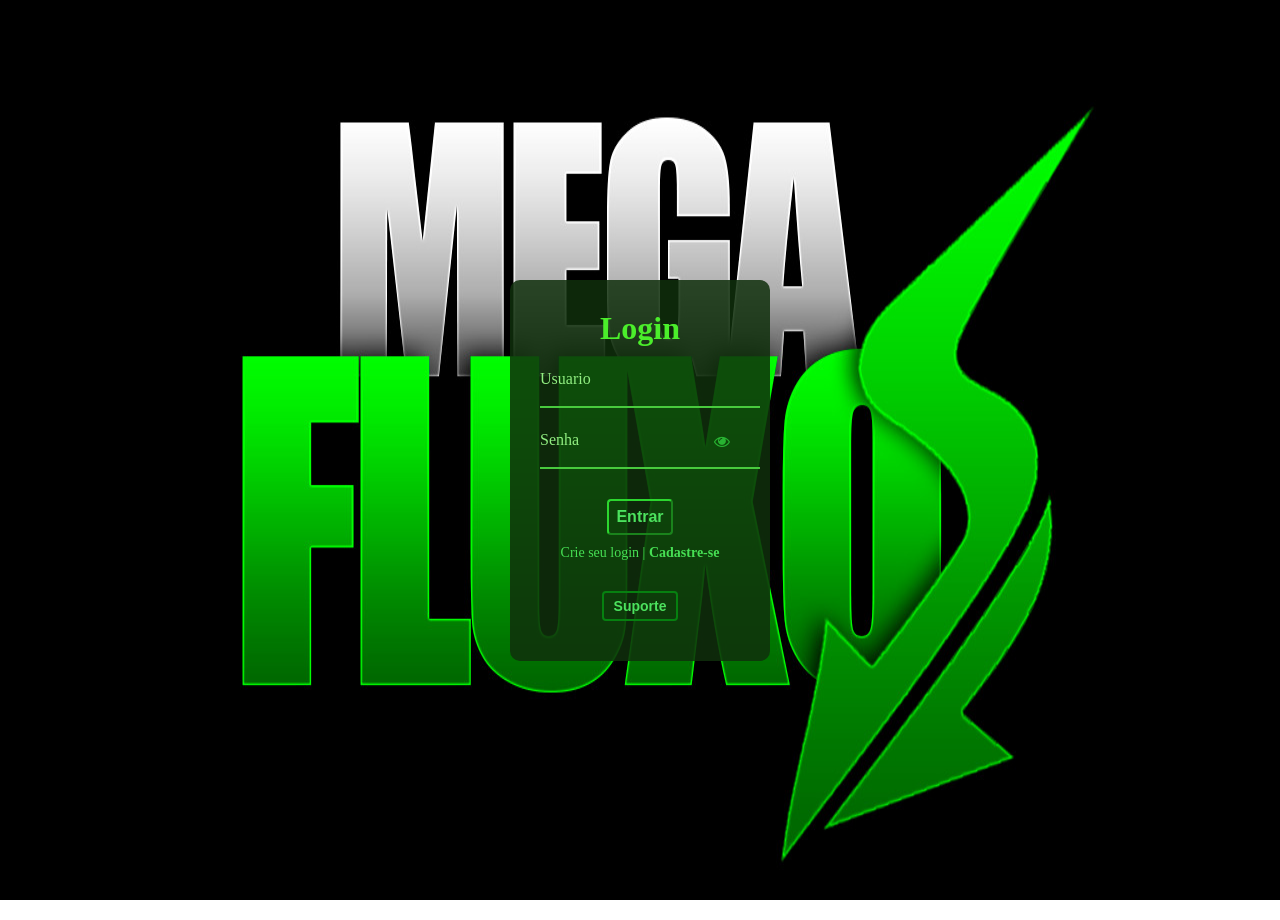
<file: assets/html/signin.html>
<!DOCTYPE html>
<html lang="pt-br">
  <head>
    <meta charset="UTF-8" />
    <meta http-equiv="X-UA-Compatible" content="IE=edge" />
    <meta name="viewport" content="width=device-width, initial-scale=1.0" />
    <link
      rel="stylesheet"
      href="https://stackpath.bootstrapcdn.com/font-awesome/4.7.0/css/font-awesome.min.css"
    />
    <link rel="stylesheet" href="../css/signin.css" />
    <style>
      /* Reset de margens padrão para o corpo e parágrafo */
      body, p, div, h1 {
        margin: 0;
      }

      /* Estilo para o botão Suporte */
      .support-button {
        background: transparent;
        color: #4ce25e; /* Cor azul clara */
        border: 2px solid #068010; /* Contorno azul claro */
        padding: 5px 10px;
        cursor: pointer;
        font-size: 14px;
        transition: background 0.3s, color 0.3s;
      }

      .support-button:hover {
        background: #47d631; /* Cor de fundo ao passar o mouse */
        color: rgb(21, 21, 21)707; /* Cor do texto ao passar o mouse */
      }

      /* Adicione margem superior para separar do link de cadastro */
      .support-button-container {
        margin-top: 10px;
      }
    </style>
    <title>MEGA FLUXO OB</title>
  </head>
  <body>
    <div class="container">
      <div class="card">
        <h1>Login</h1>

        <div id="msgError"></div>

        <div class="label-float">
          <input type="text" id="usuario" placeholder="" required />
          <label id="userLabel" for="usuario">Usuario</label>
        </div>

        <div class="label-float">
          <input type="password" id="senha" placeholder="" required />
          <label id="senhaLabel" for="senha">Senha</label>
          <i class="fa fa-eye" aria-hidden="true"></i>
        </div>

        <div class="justify-center">
          <button onclick="entrar()">Entrar</button>
        </div>

        <!-- Links de cadastro -->
        <div class="justify-center">
          <p>
            Crie seu login |
            <a href="./signup.html">
              Cadastre-se
            </a>
          </p>
        </div>

        <!-- Botão de suporte -->
        <div class="justify-center support-button-container">
          <button class="support-button" onclick="window.location.href='https://t.me/suporte_quotexGain'">
            Suporte
          </button>
        </div>
    <script src="../js/signin.js"></script>
  </body>
</html>
</file>
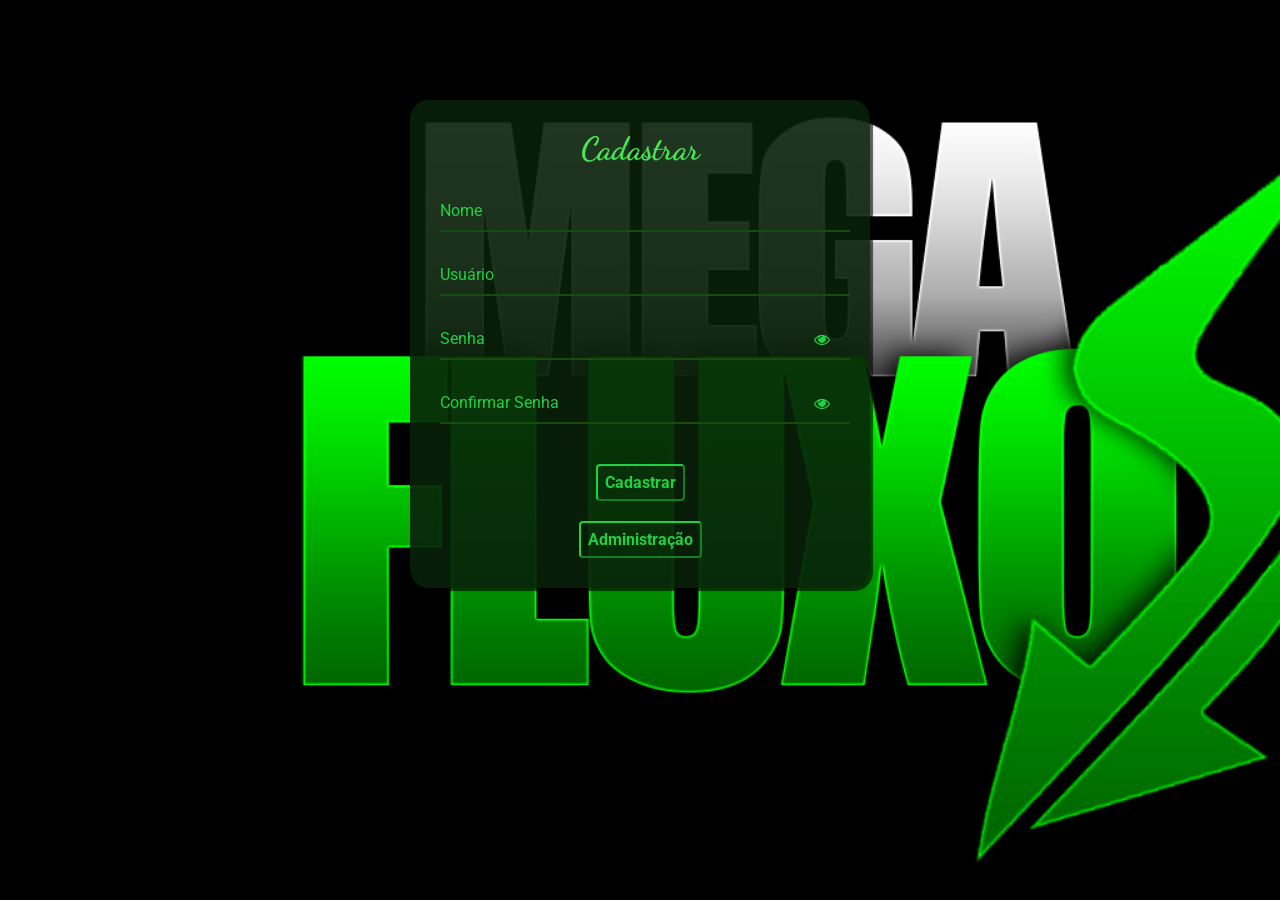
<file: assets/html/signup.html>
<!DOCTYPE html>
<html lang="pt-br">
<head>
  <meta charset="UTF-8" />
  <meta http-equiv="X-UA-Compatible" content="IE=edge" />
  <meta name="viewport" content="width=device-width, initial-scale=1.0" />
  <link
    rel="stylesheet"
    href="https://stackpath.bootstrapcdn.com/font-awesome/4.7.0/css/font-awesome.min.css"
  />
  <link rel="stylesheet" href="../css/signup.css" />
  <title>MEGA FLUXO OB</title>
</head>
<body>
  <div class="container">
    <div class="card">
      <h1>Cadastrar</h1>

      <div id="msgError"></div>

      <div class="label-float">
        <input type="text" id="nome" placeholder=" " required />
        <label id="labelNome" for="nome">Nome</label>
      </div>

      <div class="label-float">
        <input type="text" id="usuario" placeholder=" " required />
        <label id="labelUsuario" for="usuario">Usuário</label>
      </div>

      <div class="label-float">
        <input type="password" id="senha" placeholder=" " required />
        <label id="labelSenha" for="senha">Senha</label>
        <i id="verSenha" class="fa fa-eye" aria-hidden="true"></i>
      </div>

      <div class="label-float">
        <input type="password" id="confirmSenha" placeholder=" " required />
        <label id="labelConfirmSenha" for="confirmSenha"
          >Confirmar Senha</label
        >
        <i id="verConfirmSenha" class="fa fa-eye" aria-hidden="true"></i>
      </div>

      <div class="justify-center">
        <button onclick="cadastrar()">Cadastrar</button>
      </div>

      <!-- Nova div para o botão ADM -->
      <div id="admButtonContainer" class="justify-center"></div>
    </div>

    <!-- Esta div é usada para exibir a tabela de usuários na área ADM -->
    <div id="msgSuccess"></div>
  </div>

  <script src="../js/signup.js"></script>
</body>
</html>
</file>
<file: assets/css/cadastro.css>
/* cadastro.css */
body {
  font-family: 'Arial', sans-serif;
  margin: 0;
  padding: 0;
  background-image: url('../images/cadastro.png'); /* Substitua pelo caminho da sua imagem */
  background-size: cover;
  background-position: center;
  background-repeat: no-repeat;
}

.overlay {
  display: none;
  position: fixed;
  top: 0;
  left: 0;
  width: 100%;
  height: 100%;
  background-color: rgba(0, 0, 0, 0.5);
  z-index: 1;
}

.container {
  display: flex;
  align-items: center;
  justify-content: center;
  height: 100vh;
}

.card {
  background-color: rgba(255, 255, 255, 0.8);
  padding: 20px;
  box-shadow: 0 4px 8px rgba(0, 0, 0, 0.1);
  width: 100%;
  max-width: 600px;
}

.msg-error,
.msg-success {
  margin: 10px 0;
  padding: 10px;
  display: none;
}

.clientes-list {
  margin-top: 20px;
}

.clientes-table {
  width: 100%;
  border-collapse: collapse;
}

.clientes-table th,
.clientes-table td {
  border: 1px solid #ddd;
  padding: 8px;
  text-align: left;
}

.clientes-table th {
  background-color: #f2f2f2;
}

.cliente-checkbox {
  margin-right: 5px;
}

.button-container {
  margin-top: 20px;
  text-align: center; /* Centraliza os botões horizontalmente */
}

.action-button {
  background-color: #4caf50;
  color: white;
  padding: 10px;
  border: none;
  border-radius: 4px;
  cursor: pointer;
  margin: 0 10px; /* Adiciona margem para espaçamento entre os botões */
}

.action-button:hover {
  background-color: #45a049;
}

.card h2 {
  text-align: center; /* Centraliza o título horizontalmente */
  margin-bottom: 20px; /* Adiciona espaço abaixo do título */
}
</file>
<file: assets/css/signin.css>
<!DOCTYPE html>
<html lang="pt-br">
<head>
  <meta charset="UTF-8" />
  <meta http-equiv="X-UA-Compatible" content="IE=edge" />
  <meta name="viewport" content="width=device-width, initial-scale=1.0" />
  <link rel="stylesheet" href="https://stackpath.bootstrapcdn.com/font-awesome/4.7.0/css/font-awesome.min.css" />
  <link rel="stylesheet" href="../css/signin.css" />
  <style>
    /* Importação de fontes do Google */
    @import url('https://fonts.googleapis.com/css2?family=Roboto:ital,wght@0,100;0,300;0,400;0,500;0,700;0,900;1,100;1,300;1,400;1,500;1,700;1,900&display=swap');
    @import url('https://fonts.googleapis.com/css2?family=Dancing+Script:wght@400;700&display=swap');

    /* Reset de margens e preenchimento e definição de fonte padrão */
    * {
      margin: 0;
      padding: 0;
      font-family: 'Dancing Script', sans-serif;
    }

    /* Estilo do cabeçalho "Entrar" */
    h1 {
      text-align: center;
      margin-bottom: 20px;
      color: #4bee2b !important; /* Corrigido para verde mais claro */
      font-family: 'Dancing Script', cursive, sans-serif;
    }

    /* Estilo do corpo da página */
    body {
      background-image: url("../images/bg-signin.jpg");
      background-repeat: no-repeat;
      background-size: 100% 100%;
      background-attachment: fixed;
      background-position: center;
      color: white;
      margin: 0;
      padding: 0;
    }

    /* Estilo do contêiner principal */
    .container {
      display: flex;
      justify-content: center;
      flex-direction: column;
      align-items: center;
      height: 100vh;
      margin-top: 20px;
    }

    /* Estilo do cartão de login */
    .card {
      position: relative;
      z-index: 1;
      background-color: rgba(16, 47, 12, 0.85); /* Verde escuro com transparência */
      padding: 30px;
      border-radius: 10px;
      box-shadow: 0 20px 50px rgba(47, 176, 53, 0.6)0.6);
    }

    /* Estilo do subtítulo "Entrar" no cartão */
    h1 {
      text-align: center;
      margin-bottom: 20px;
      color: #4bee2b !important; /* Corrigido para verde mais claro */
      font-family: 'Dancing', cursive;
    }

    /* Estilo do campo de entrada de texto */
    .label-float input {
      width: 100%;
      padding: 10px;
      display: inline-block;
      border: 0;
      border-bottom: 2px solid #48ca3d; /* Verde claro */
      background-color: transparent;
      outline: none;
      min-width: 180px;
      font-size: 14px;
      transition: all .3s ease-out;
      border-radius: 0;
      color: white;
    }

    /* Estilo do rótulo flutuante */
    .label-float {
      position: relative;
      padding-top: 13px;
      margin-top: 5%;
      margin-bottom: 5%;
    }

    /* Efeito no campo de entrada quando está em foco */
    .label-float input:focus {
      border-bottom: 2px solid #72cb62; /* Verde mais claro */
    }

    /* Estilo do rótulo flutuante quando o campo está em foco ou preenchido */
    .label-float label {
      color: #91ee81; /* Verde mais claro */
      pointer-event: none;
      position: absolute;
      top: 0;
      left: 0;
      margin-top: 13px;
      transition: all .3s ease-out;
    }

    /* Estilo do rótulo flutuante quando o campo está em foco ou preenchido */
    .label-float input:focus + label,
    .label-float input:valid + label {
      font-size: 13px;
      margin-top: 0;
      color: #59cd1f; /* Verde mais escuro */
    }

    /* Estilo do botão "Entrar" */
    button {
      background-color: transparent;
      border-color: #2cd72f; /* Verde mais claro */
      color: #4ce25e; /* Corrigido para verde mais escuro */   /* cor da palavra Entrar*/
      padding: 7px;
      font-weight: bold;
      font-size: 16px;
      margin-top: 20px;
      margin-bottom: 10px;
      border-radius: 4px;
      cursor: pointer;
      outline: none;
      transition: all .4s ease-out;
    }

    /* Efeito no botão ao passar o mouse */
    button:hover {
      background-color: #47d631; /* Verde mais claro */
      color: #114f2296; /* Azul mais escuro */
    }

    /* Alinhamento central */
    .justify-center {
      display: flex;
      justify-content: center;
    }

    /* Estilo da linha horizontal */
    hr {
      margin-top: 10px;
      margin-bottom: 10px;
      width: 60%;
    }

    /* Estilo do parágrafo abaixo do botão */
    p {
      color: #46df53; /* Verde mais claro */
      font-size: 14px;
      text-align: center;
    }

    /* Estilo do link abaixo do parágrafo */
    a {
      color: #46df53; /* Verde mais claro */
      font-weight: bold;
      text-decoration: none;
      transition: all .3s ease-out;
    }

    /* Efeito no link ao passar o mouse */
    a:hover {
      color: #46df53; /* Verde mais claro */
    }

    /* Estilo do ícone do olho */
    .fa-eye {
      position: absolute;
      top: 15px;
      right: 10px;
      cursor: pointer;
      color: #28b332; /* Verde mais escuro */
    }

    /* Estilo da mensagem de erro */
    #msgError {
      text-align: center;
      color: #0e730e; /* Verde mais escuro */
      background-color: rgb(110, 245, 98); /* Verde claro */
      padding: 10px;
      border-radius: 4px;
      display: none;
    }
  </style>
  <title>MEGA FLUXO OB</title>
</head>
<body>
  <div class="container">
    <div class="card">
      <h1>Entrar</h1>

      <div id="msgError"></div>

      <div class="label-float">
        <input type="text" id="usuario" placeholder="" required />
        <label id="userLabel" for="usuario">Usuario</label>
      </div>

      <div class="label-float">
        <input type="password" id="senha" placeholder="" required />
        <label id="senhaLabel" for="senha">Senha</label>
        <i class="fa fa-eye" aria-hidden="true"></i>
      </div>

      <div class="justify-center">
        <button onclick="entrar()">Entrar</button>
      </div>

      <div class="justify-center">
        <hr />
      </div>

      <p>
        Não tem uma conta?
        <a href="https://t.me/suporte_quotexGain" target="_blank">Pedir acesso</a>
      </p>
    </div>
  </div>
</body>
</html>
</file>
<file: assets/css/signup.css>
@import url('https://fonts.googleapis.com/css2?family=Roboto:ital,wght@0,100;0,300;0,400;0,500;0,700;0,900;1,100;1,300;1,400;1,500;1,700;1,900&display=swap');
@import url('https://fonts.googleapis.com/css2?family=Dancing+Script:wght@400;500;700&display=swap'); /* Adicionando a fonte Dancing Script */

* {
  margin: 0;
  padding: 0;
  font-family: 'Roboto', sans-serif;
}

body {
  background-image: url("../images/bg-signup.png");
  background-repeat: no-repeat;
  background-size: cover;
  background-attachment: fixed;
}

.container {
  display: flex;
  justify-content: center;
  width: 100%;
  margin-top: 100px;
}

.card {
  background-color: rgba(8, 33, 9, 0.9); /* Azul claro com opacidade */
  padding: 30px;
  border-radius: 4%;
  box-shadow: 3px 3px 1px 0px #000000a0;
  width: 400px;
}

h1 {
  text-align: center;
  margin-bottom: 20px;
  color: #47e751; /* Azul claro */
  font-family: 'Dancing Script', cursive; /* Usando a fonte Dancing Script para o título */
}

.label-float input {
  width: 100%;
  padding: 5px 5px;
  display: inline-block;
  border: 0;
  border-bottom: 2px solid #174d0b; /* Azul claro */
  background-color: transparent;
  outline: none;
  min-width: 180px;
  font-size: 16px;
  transition: all .3s ease-out;
  border-radius: 0;
  color: #30db15; /* Azul claro */
}

.label-float {
  position: relative;
  padding-top: 13px;
  margin-top: 5%;
  margin-bottom: 5%;
}

.label-float input:focus {
  border-bottom: 2px solid #21d144; /* Azul mais claro ao focar */
}

.label-float label {
  color: #21d144; /* Azul claro */
  pointer-event: none;
  position: absolute;
  top: 0;
  left: 0;
  margin-top: 13px;
  transition: all .3s ease-out;
}

.label-float input:focus + label,
.label-float input:valid + label {
  font-size: 13px;
  margin-top: 0;
  color: #21d144; /* Azul mais claro ao focar ou com entrada válida */
}

button {
  background-color: transparent;
  border-color: #21d144; /* Azul claro */
  color: #21d144; /* Azul claro */
  padding: 7px;
  font-weight: bold;
  font-size: 12pt;
  margin-top: 20px;
  border-radius: 4px;
  cursor: pointer;
  outline: none;
  transition: all .4s ease-out;
}

button:hover {
  background-color: #32c918; /* Azul mais claro ao passar o mouse */
  color: #195210;
}

.justify-center {
  display: flex;
  justify-content: center;
}

.fa-eye {
  position: absolute;
  top: 15px;
  right: 10px;
  cursor: pointer;
  color: #20d344; /* Azul mais claro para o ícone do olho */
}

#msgError {
  text-align: center;
  color: #093d12;
  background-color: #2fc917;
  padding: 10px;
  border-radius: 4px;
  display: none;
}

#msgSuccess {
  text-align: center;
  color: #0a5916;
  background-color: #32c935;
  padding: 10px;
  border-radius: 4px;
  display: none;
}
</file>
